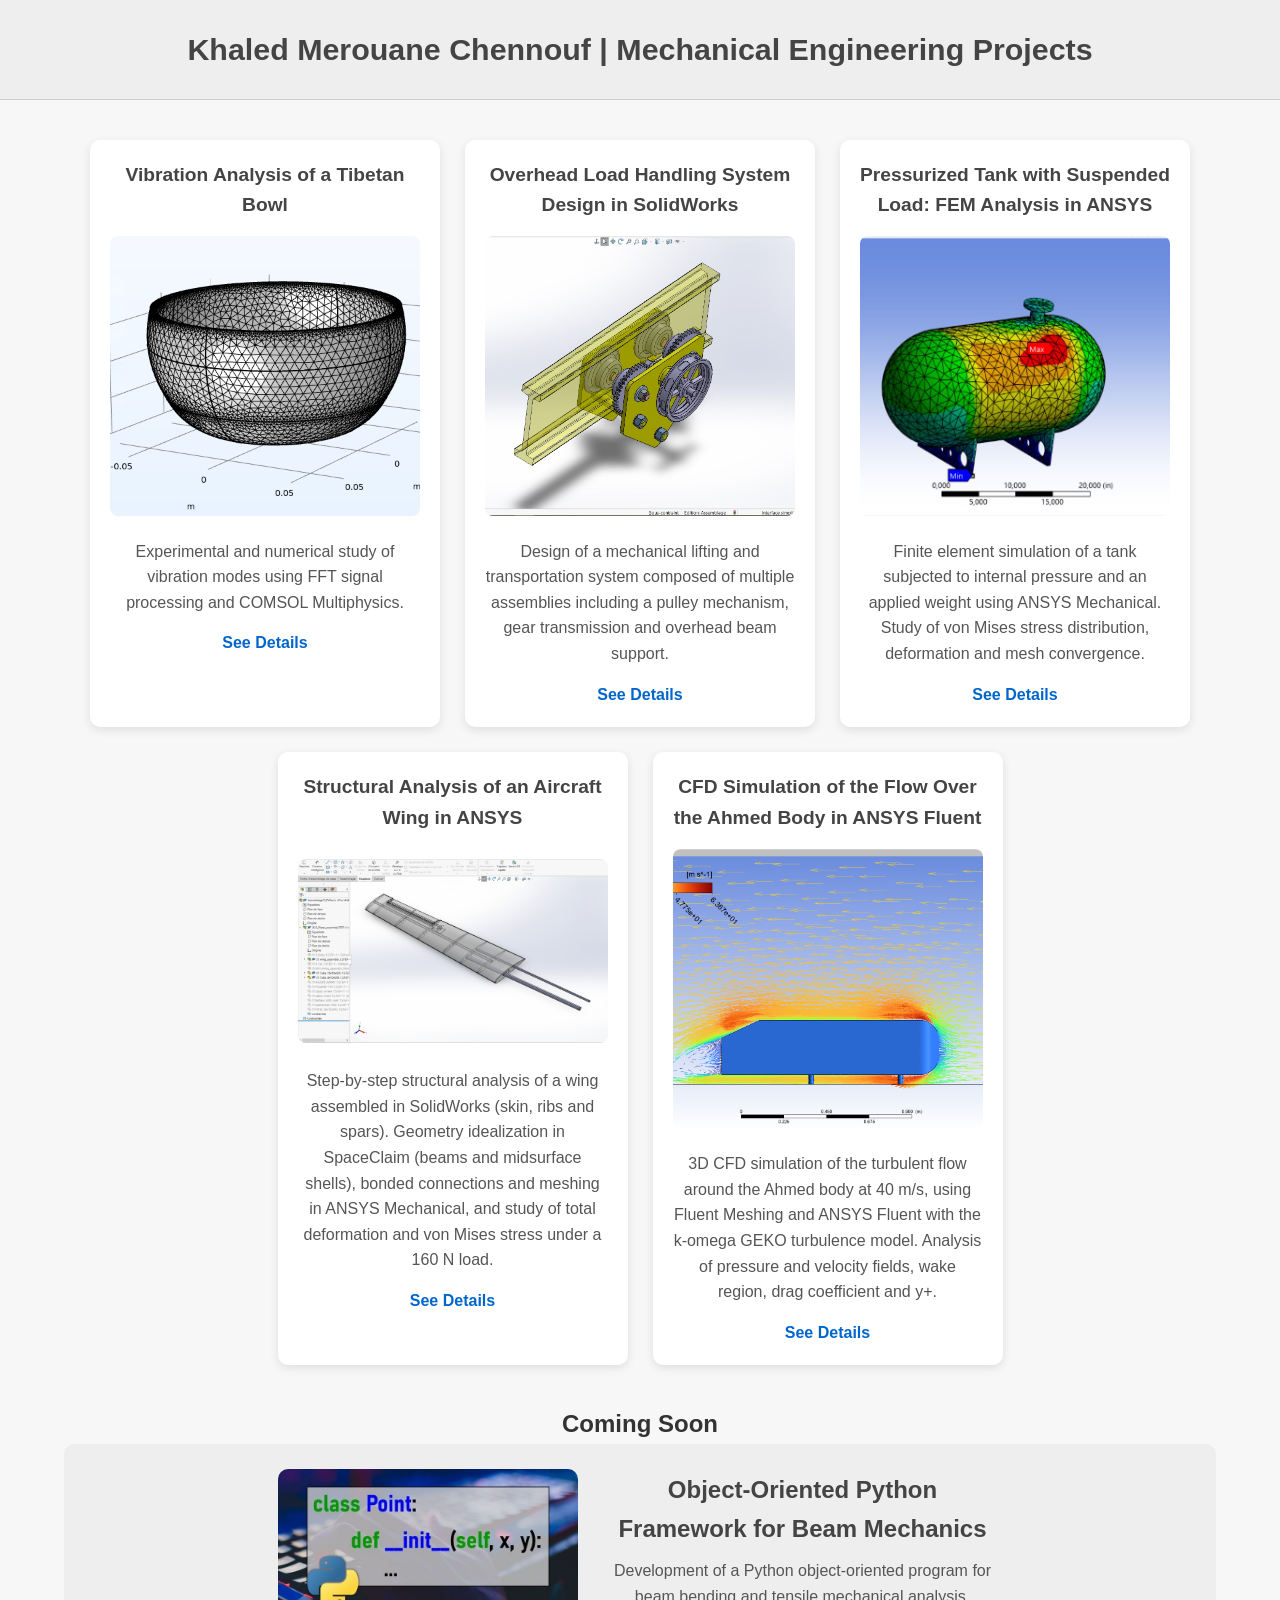
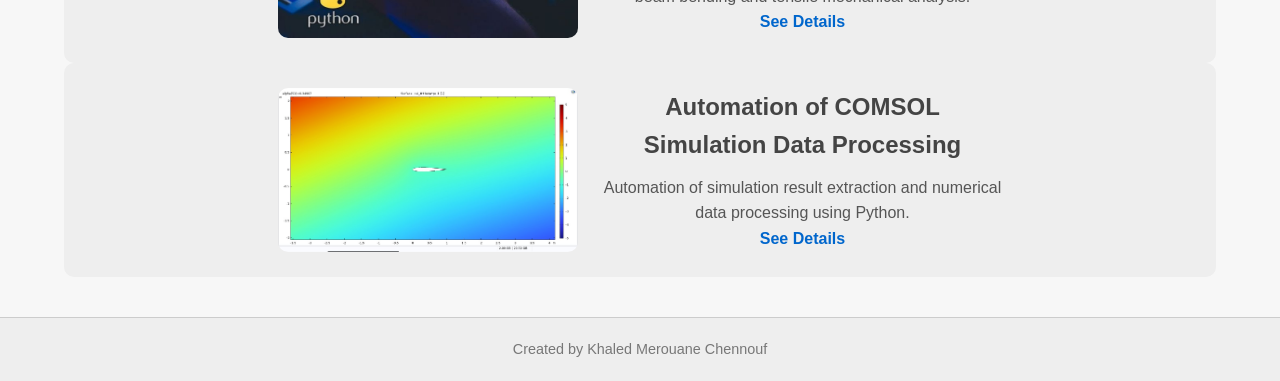
<file: index.html>
<!DOCTYPE html>
<html lang="en">

<head>

    <meta charset="UTF-8">

    <meta name="viewport" content="width=device-width, initial-scale=1.0">

    <title> Khaled Merouane Chennouf | Mechanical Engineering Projects </title>

    <link rel="stylesheet" href="styles.css">

</head>


<body>


<header>

    <div class="container">

        <h1>
            Khaled Merouane Chennouf | Mechanical Engineering Projects
        </h1>

    </div>

</header>



<main>

<div class="container">


<section class="projects">


<!-- Completed Project -->

<div class="project-box">

    <h2>
        Vibration Analysis of a Tibetan Bowl
    </h2>


    <img 
    src="images/tibetan_bowl1.png"
    alt="Tibetan Bowl Vibration Project"
    class="project-image">


    <p>
        Experimental and numerical study of vibration modes
        using FFT signal processing and COMSOL Multiphysics.
    </p>


    <a href="tibetan_bowl.html" class="project-link">
        See Details
    </a>


</div>

<div class="project-box">

    <h2>
        Overhead Load Handling System Design in SolidWorks
    </h2>

    <img
    src="images/lifting_device.jpg"
    alt="Overhead Load Handling System"
    class="project-image">

    <p>
        Design of a mechanical lifting and transportation system
        composed of multiple assemblies including a pulley mechanism,
        gear transmission and overhead beam support.
    </p>

    <a href="lifting_device.html" class="project-link">
        See Details
    </a>

</div>
    
<div class="project-box">

    <h2>
        Pressurized Tank with Suspended Load: FEM Analysis in ANSYS
    </h2>

    <img
    src="images/tank_ansys.jpg"
    alt="ANSYS FEM simulation of a pressurized tank under load"
    class="project-image">

    <p>
        Finite element simulation of a tank subjected to internal
        pressure and an applied weight using ANSYS Mechanical.
        Study of von Mises stress distribution, deformation
        and mesh convergence.
    </p>

    <a href="tank_ansys.html" class="project-link">
        See Details
    </a>

</div>

<div class="project-box">

    <h2>
        Structural Analysis of an Aircraft Wing in ANSYS
    </h2>

    <figure class="loop-video">
    <video
    autoplay
    loop
    muted
    playsinline
    preload="metadata"
    poster="images/wing_ansys.png">
        <source src="videos/ansyswing.mp4" type="video/mp4">
        Your browser does not support the video tag.
    </video>
</figure>

    <p>
        Step-by-step structural analysis of a wing assembled in SolidWorks
        (skin, ribs and spars). Geometry idealization in SpaceClaim
        (beams and midsurface shells), bonded connections and meshing in
        ANSYS Mechanical, and study of total deformation and von Mises
        stress under a 160 N load.
    </p>

    <a href="wing_ansys.html" class="project-link">
        See Details
    </a>

</div>

<div class="project-box">

    <h2>
        CFD Simulation of the Flow Over the Ahmed Body in ANSYS Fluent
    </h2>

    <img
    src="images/car_cfd.png"
    alt="CFD simulation of the flow over the Ahmed body in ANSYS Fluent"
    class="project-image">

    <p>
        3D CFD simulation of the turbulent flow around the Ahmed body
        at 40 m/s, using Fluent Meshing and ANSYS Fluent with the
        k-omega GEKO turbulence model. Analysis of pressure and
        velocity fields, wake region, drag coefficient and y+.
    </p>

    <a href="car_cfd.html" class="project-link">
        See Details
    </a>

</div>


</section>





<section class="coming-soon">


<h2>
    Coming Soon
</h2>



<!-- Project 2 -->

<div class="coming-box">


<img
src="images/beam.jpg"
alt="Beam Mechanics Project"
class="coming-image">


<div class="coming-text">


<h3>
    Object-Oriented Python Framework for Beam Mechanics
</h3>


<p>
    Development of a Python object-oriented program
    for beam bending and tensile mechanical analysis.
</p>


<a href="poo_beams.html" class="project-link">
    See Details
</a>


</div>


</div>




<!-- Project 3 -->

<div class="coming-box">


<img
src="images/comsol.jpg"
alt="COMSOL Automation Project"
class="coming-image">


<div class="coming-text">


<h3>
    Automation of COMSOL Simulation Data Processing
</h3>


<p>
    Automation of simulation result extraction and
    numerical data processing using Python.
</p>


<a href="comsol_automation.html" class="project-link">
    See Details
</a>


</div>


</div>




</section>


</div>

</main>




<footer>

<div class="container">

<p>
Created by Khaled Merouane Chennouf
</p>

</div>

</footer>


</body>

</html>
</file>
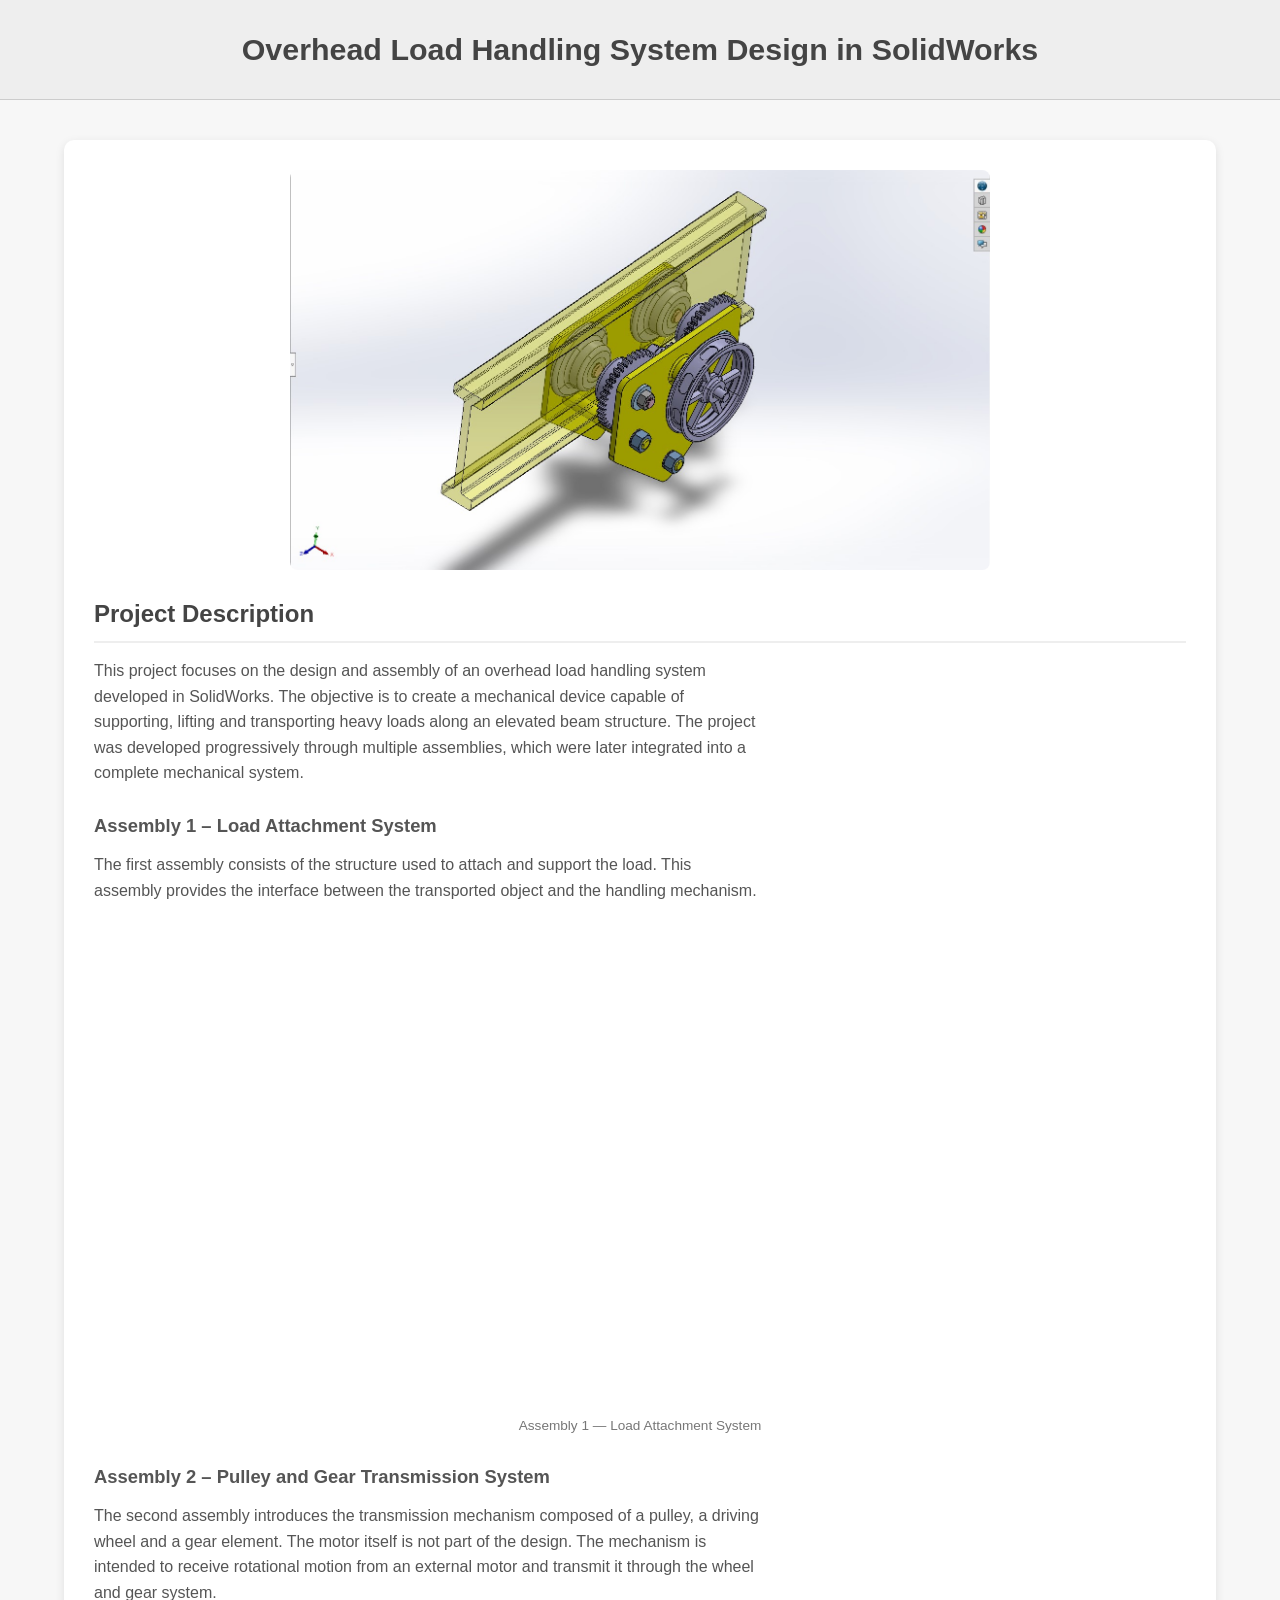
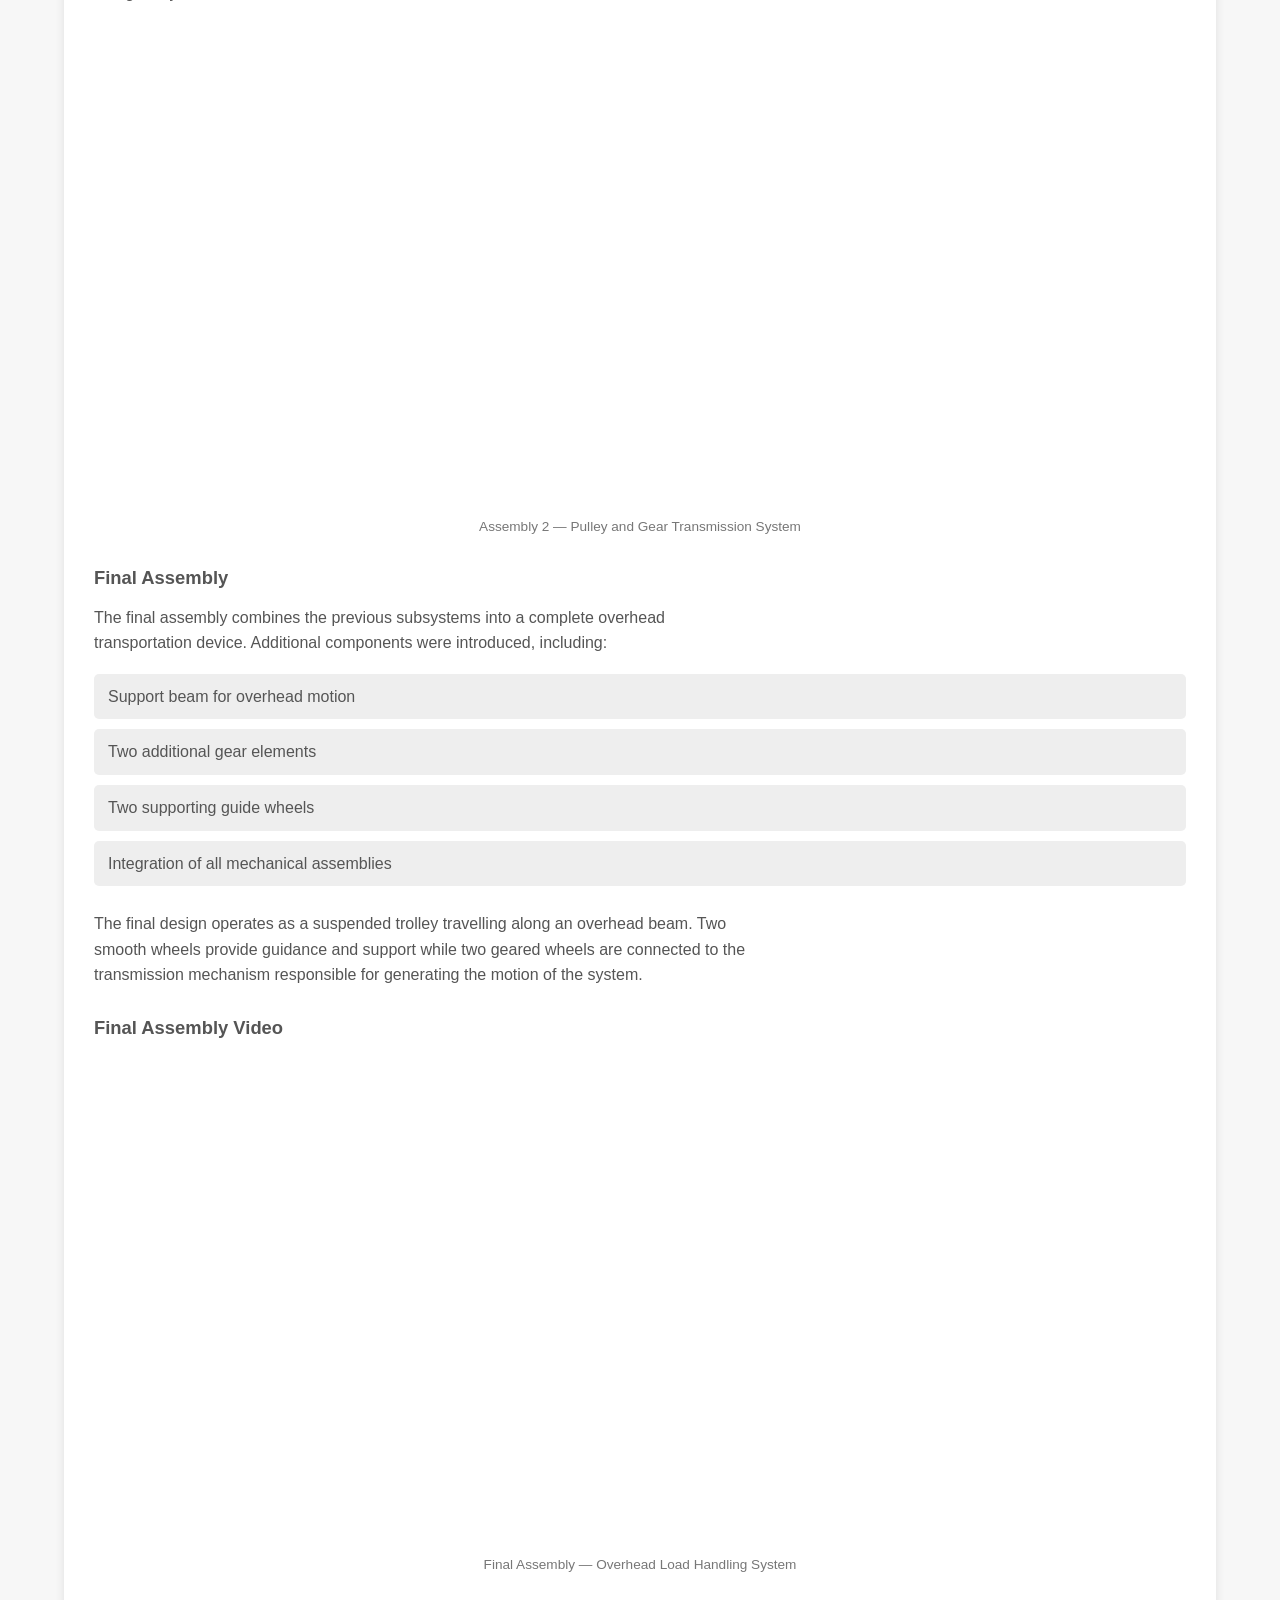
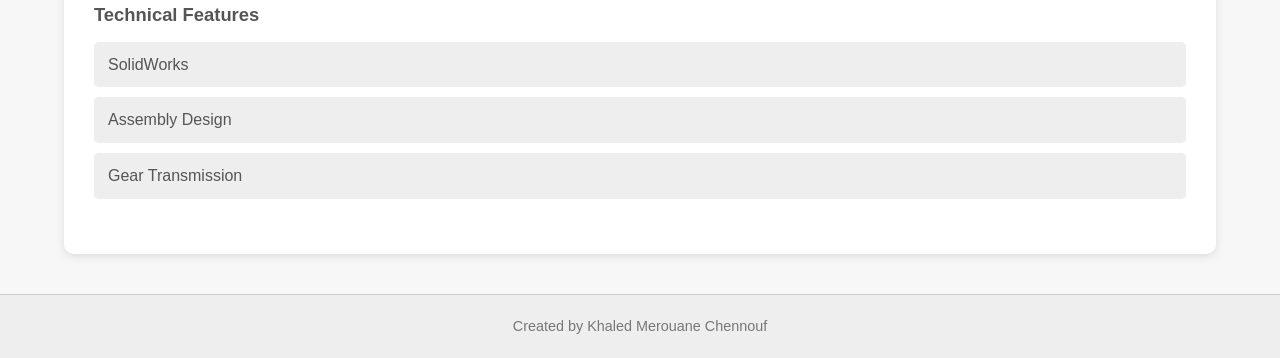
<file: lifting_device.html>
<!DOCTYPE html>
<html lang="en">

<head>

    <meta charset="UTF-8">

    <meta name="viewport" content="width=device-width, initial-scale=1.0">

    <title>
        Overhead Load Handling System Design in SolidWorks
    </title>

    <link rel="stylesheet" href="styles.css">

</head>

<body>

<header>

    <div class="container">

        <h1>
            Overhead Load Handling System Design in SolidWorks
        </h1>

    </div>

</header>

<main>

<div class="container detail">

<div class="project-description">

<img
src="images/lifting_device.jpg"
alt="Overhead Load Handling System"
class="project-image">


<h2>
Project Description
</h2>

<p>

This project focuses on the design and assembly of an overhead load
handling system developed in SolidWorks.

The objective is to create a mechanical device capable of supporting,
lifting and transporting heavy loads along an elevated beam structure.

The project was developed progressively through multiple assemblies,
which were later integrated into a complete mechanical system.

</p>


<h3>
Assembly 1 – Load Attachment System
</h3>

<p>

The first assembly consists of the structure used to attach and support
the load. This assembly provides the interface between the transported
object and the handling mechanism.

</p>

<figure class="video">

<iframe
    src="https://www.youtube.com/embed/ZRyKvWMLFDU"
    title="Assembly 1 — Load Attachment System"
    loading="lazy"
    allow="accelerometer; encrypted-media; gyroscope; picture-in-picture"
    allowfullscreen>
</iframe>

<figcaption>
    Assembly 1 — Load Attachment System
</figcaption>

</figure>


<h3>
Assembly 2 – Pulley and Gear Transmission System
</h3>

<p>

The second assembly introduces the transmission mechanism composed of a
pulley, a driving wheel and a gear element.

The motor itself is not part of the design. The mechanism is intended
to receive rotational motion from an external motor and transmit it
through the wheel and gear system.

</p>

<figure class="video">

<iframe
    src="https://www.youtube.com/embed/fiOXrfPJKzc"
    title="Assembly 2 — Pulley and Gear Transmission System"
    loading="lazy"
    allow="accelerometer; encrypted-media; gyroscope; picture-in-picture"
    allowfullscreen>
</iframe>

<figcaption>
    Assembly 2 — Pulley and Gear Transmission System
</figcaption>

</figure>


<h3>
Final Assembly
</h3>

<p>

The final assembly combines the previous subsystems into a complete
overhead transportation device.

Additional components were introduced, including:

</p>

<div class="features">

<div>
Support beam for overhead motion
</div>

<div>
Two additional gear elements
</div>

<div>
Two supporting guide wheels
</div>

<div>
Integration of all mechanical assemblies
</div>



</div>

<p>

The final design operates as a suspended trolley travelling along an
overhead beam.

Two smooth wheels provide guidance and support while two geared wheels
are connected to the transmission mechanism responsible for generating
the motion of the system.

</p>


<h3>
Final Assembly Video
</h3>


    
<figure class="video">

<iframe
    src="https://www.youtube.com/embed/YZijS6Q-3zE"
    title="Final Assembly"
    loading="lazy"
    allow="accelerometer; encrypted-media; gyroscope; picture-in-picture"
    allowfullscreen>
</iframe>

<figcaption>
    Final Assembly — Overhead Load Handling System
</figcaption>

</figure>

<h3>
Technical Features
</h3>

<div class="features">

<div>
SolidWorks
</div>



<div>
Assembly Design
</div>

<div>
Gear Transmission
</div>





</div>

</div>

</div>

</main>

<footer>

<div class="container">

<p>
Created by Khaled Merouane Chennouf
</p>

</div>

</footer>

</body>

</html>
</file>
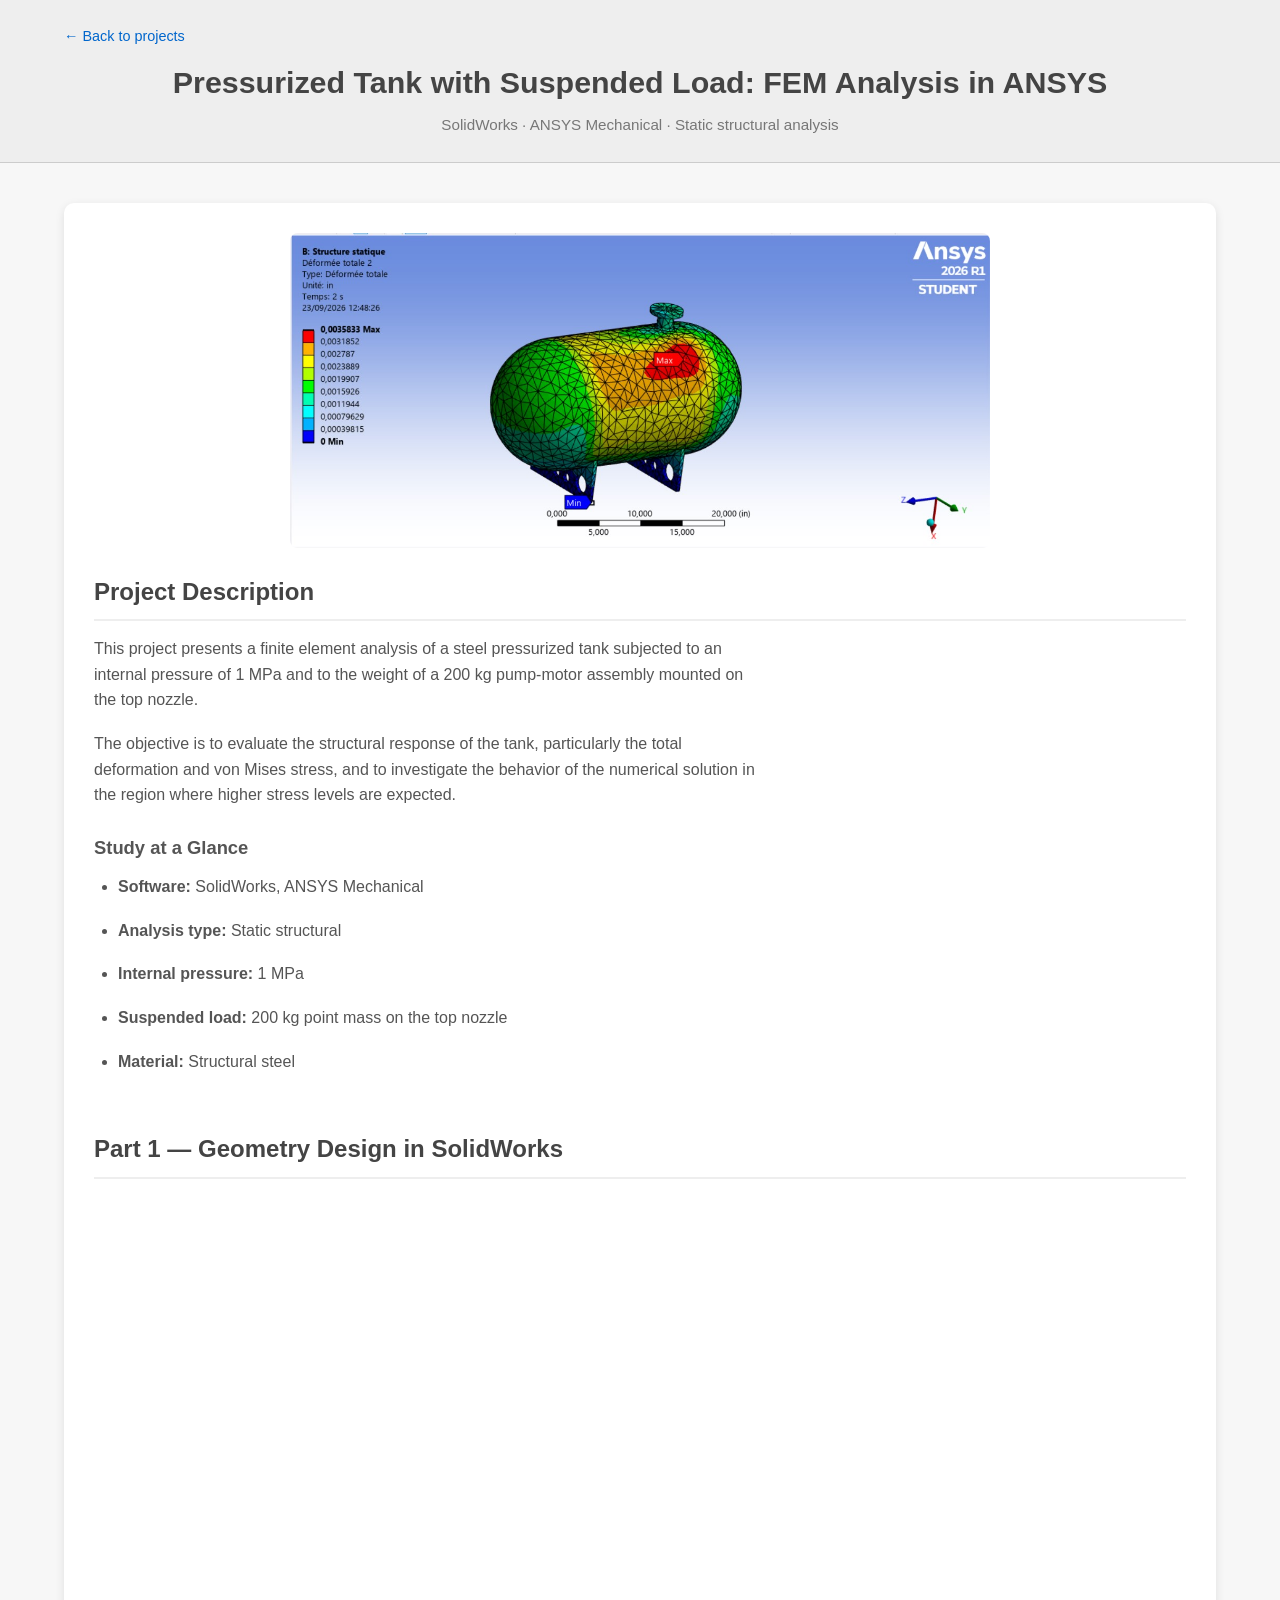
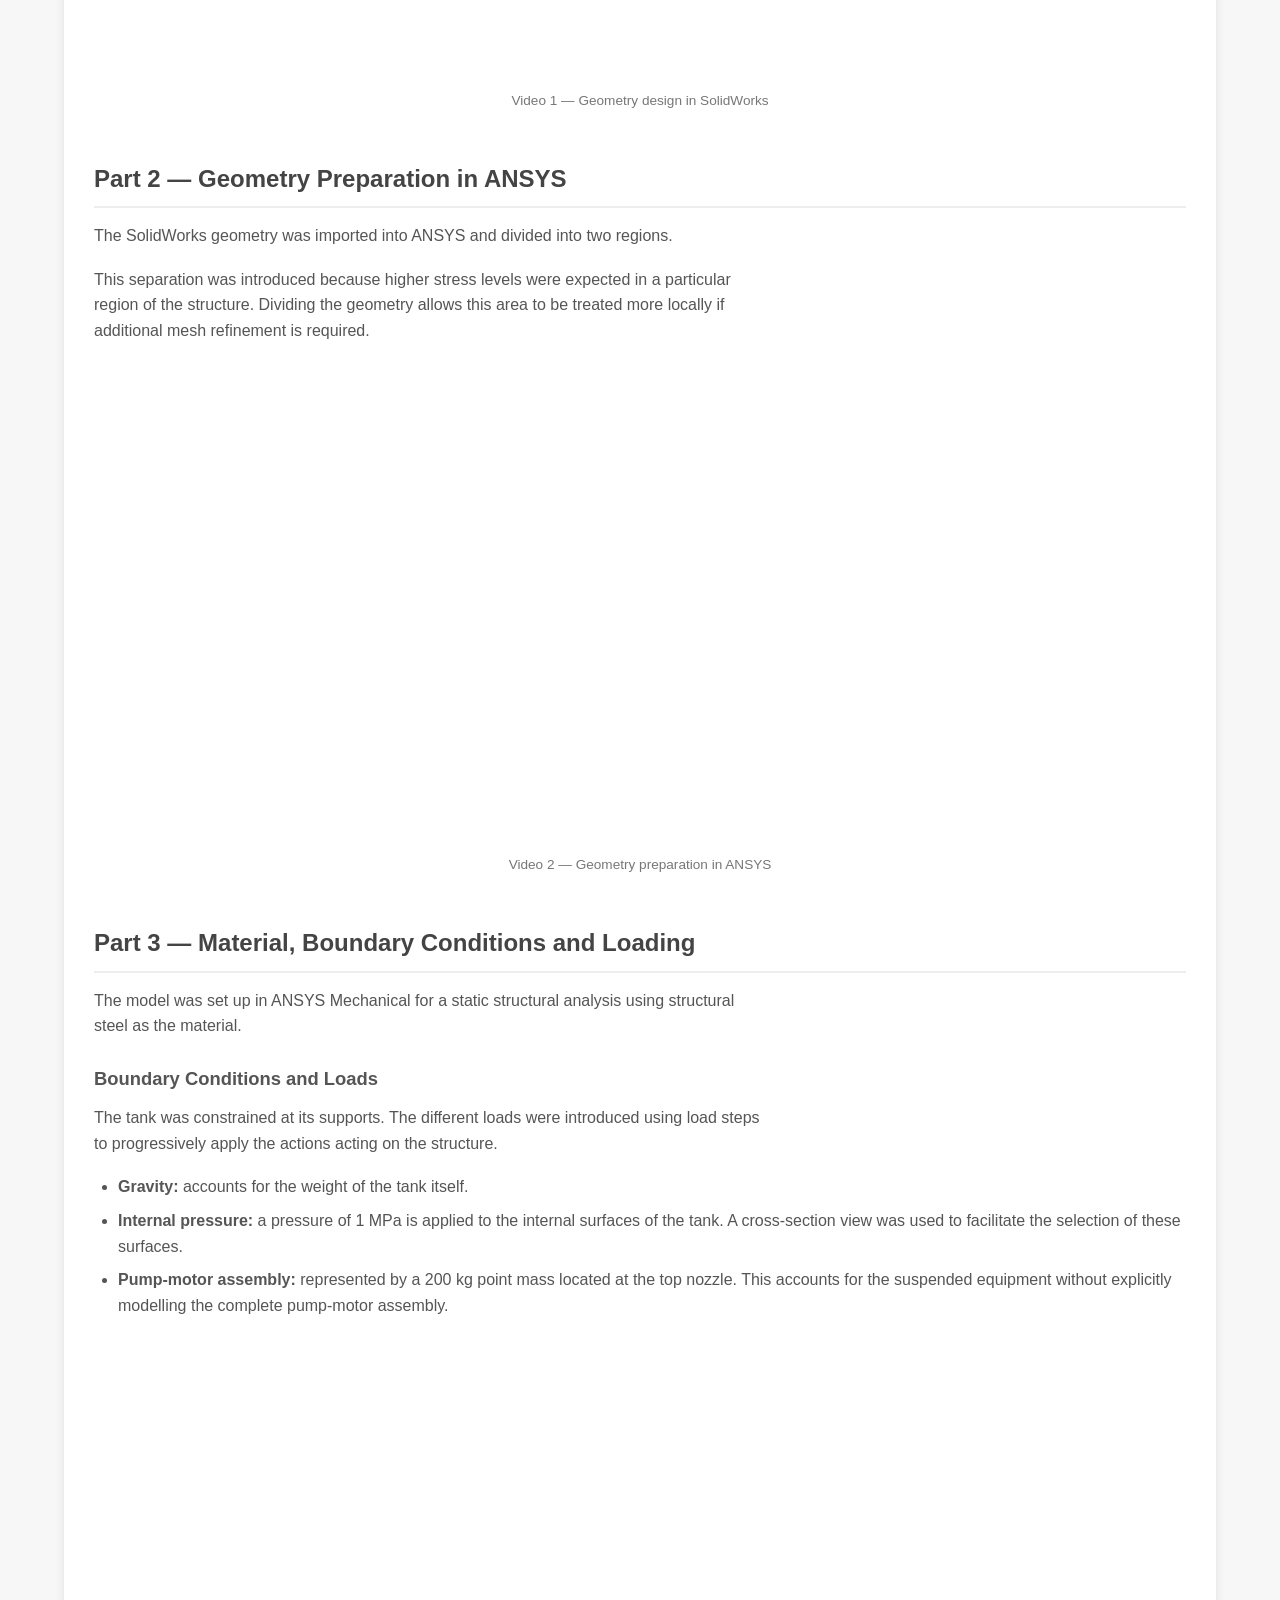
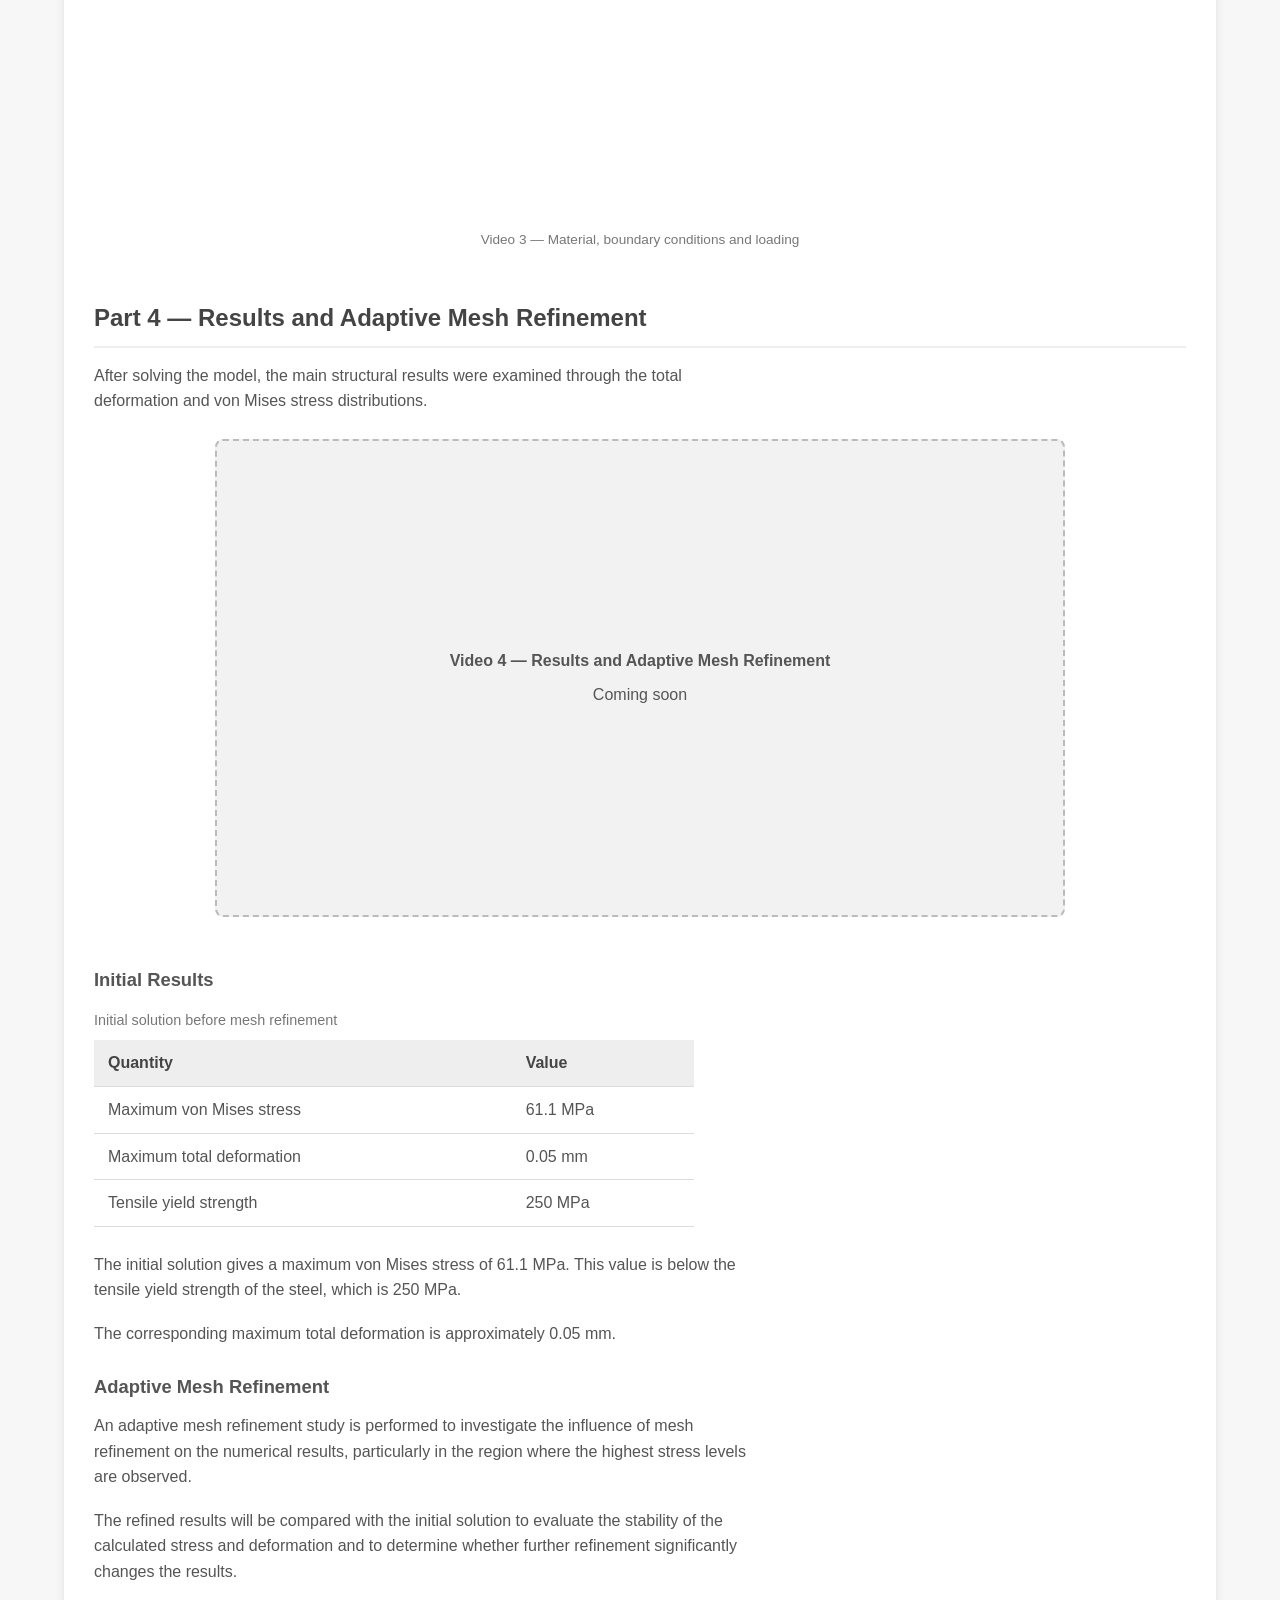
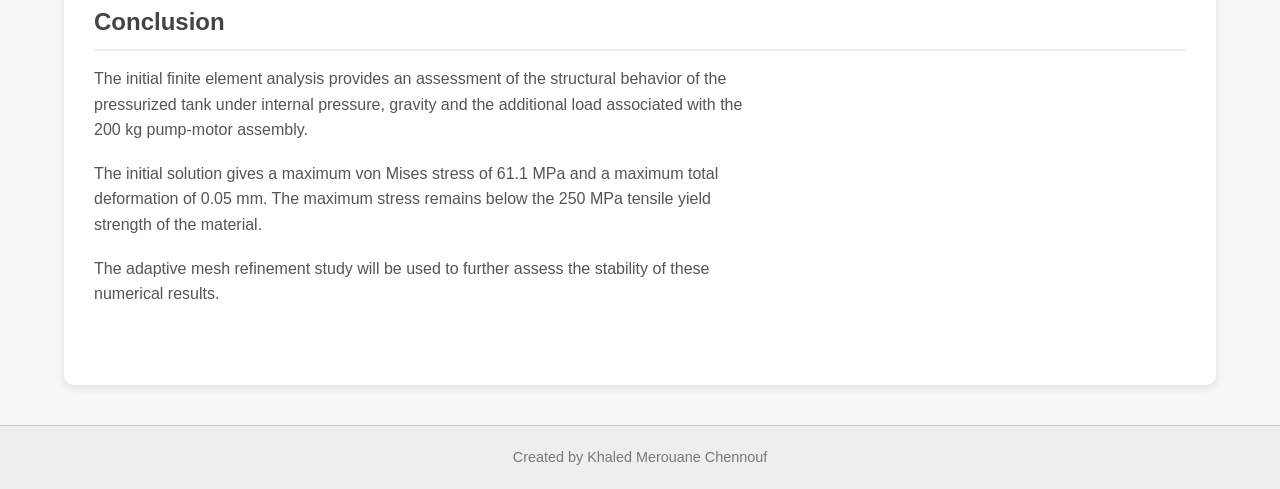
<file: tank_ansys.html>
<!DOCTYPE html>
<html lang="en">

<head>
    <meta charset="UTF-8">
    <meta name="viewport" content="width=device-width, initial-scale=1.0">

    <meta
        name="description"
        content="Finite element analysis of a pressurized steel tank subjected to 1 MPa internal pressure and a 200 kg pump-motor assembly, performed in ANSYS Mechanical from a SolidWorks model."
    >

    <title>
        Pressurized Tank with Suspended Load: FEM Analysis in ANSYS
    </title>

    <link rel="stylesheet" href="styles.css">
</head>


<body>

<header>
    <div class="container">

        <p class="back-link">
            <a href="index.html">← Back to projects</a>
        </p>

        <h1>
            Pressurized Tank with Suspended Load: FEM Analysis in ANSYS
        </h1>

        <p class="subtitle">
            SolidWorks · ANSYS Mechanical · Static structural analysis
        </p>

    </div>
</header>


<main>

<article class="container detail">


    <!-- ===================== OVERVIEW ===================== -->

    <section class="project-description" id="overview">

        <img
            src="images/tank_ansys.jpg"
            alt="ANSYS FEM simulation of a pressurized tank under load"
            class="project-image"
            loading="lazy"
        >

        <h2>
            Project Description
        </h2>

        <p>
            This project presents a finite element analysis of a steel
            pressurized tank subjected to an internal pressure of
            1&nbsp;MPa and to the weight of a 200&nbsp;kg pump-motor
            assembly mounted on the top nozzle.
        </p>

        <p>
            The objective is to evaluate the structural response of the
            tank, particularly the total deformation and von Mises stress,
            and to investigate the behavior of the numerical solution in
            the region where higher stress levels are expected.
        </p>

        <h3>
            Study at a Glance
        </h3>

        <ul class="features">

            <li>
                <strong>Software:</strong>
                SolidWorks, ANSYS Mechanical
            </li>

            <li>
                <strong>Analysis type:</strong>
                Static structural
            </li>

            <li>
                <strong>Internal pressure:</strong>
                1 MPa
            </li>

            <li>
                <strong>Suspended load:</strong>
                200 kg point mass on the top nozzle
            </li>

            <li>
                <strong>Material:</strong>
                Structural steel
            </li>

        </ul>

    </section>



    <!-- ===================== PART 1 ===================== -->

    <section id="part-1">

        <h2>
            Part 1 — Geometry Design in SolidWorks
        </h2>


        <figure class="video">

            <iframe
                src="https://www.youtube.com/embed/UaqPV-z9T-0"
                title="Part 1 — Geometry design in SolidWorks"
                loading="lazy"
                allow="accelerometer; encrypted-media; gyroscope; picture-in-picture"
                allowfullscreen>
            </iframe>

            <figcaption>
                Video 1 — Geometry design in SolidWorks
            </figcaption>

        </figure>

    </section>



    <!-- ===================== PART 2 ===================== -->

    <section id="part-2">

        <h2>
            Part 2 — Geometry Preparation in ANSYS
        </h2>

        <p>
            The SolidWorks geometry was imported into ANSYS and divided
            into two regions.
        </p>

        <p>
            This separation was introduced because higher stress levels
            were expected in a particular region of the structure. Dividing
            the geometry allows this area to be treated more locally if
            additional mesh refinement is required.
        </p>


        <figure class="video">

            <iframe
                src="https://www.youtube.com/embed/qOVpxh2dr0c"
                title="Part 2 — Geometry preparation in ANSYS"
                loading="lazy"
                allow="accelerometer; encrypted-media; gyroscope; picture-in-picture"
                allowfullscreen>
            </iframe>

            <figcaption>
                Video 2 — Geometry preparation in ANSYS
            </figcaption>

        </figure>

    </section>



    <!-- ===================== PART 3 ===================== -->

    <section id="part-3">

        <h2>
            Part 3 — Material, Boundary Conditions and Loading
        </h2>

        <p>
            The model was set up in ANSYS Mechanical for a static
            structural analysis using structural steel as the material.
        </p>





        <h3>
            Boundary Conditions and Loads
        </h3>

        <p>
            The tank was constrained at its supports. The different
            loads were introduced using load steps to progressively
            apply the actions acting on the structure.
        </p>

        <ul>

            <li>
                <strong>Gravity:</strong>
                accounts for the weight of the tank itself.
            </li>

            <li>
                <strong>Internal pressure:</strong>
                a pressure of 1&nbsp;MPa is applied to the internal
                surfaces of the tank. A cross-section view was used
                to facilitate the selection of these surfaces.
            </li>

            <li>
                <strong>Pump-motor assembly:</strong>
                represented by a 200&nbsp;kg point mass located at
                the top nozzle. This accounts for the suspended
                equipment without explicitly modelling the complete
                pump-motor assembly.
            </li>

        </ul>


        <figure class="video">

            <!-- Replace VIDEO_ID_3 with the YouTube video ID -->

            <iframe
                src="https://www.youtube.com/embed/B3wcaFzqQps"
                title="Part 3 — Material, boundary conditions and loading"
                loading="lazy"
                allow="accelerometer; encrypted-media; gyroscope; picture-in-picture"
                allowfullscreen>
            </iframe>

            <figcaption>
                Video 3 — Material, boundary conditions and loading
            </figcaption>

        </figure>

    </section>



    <!-- ===================== PART 4 ===================== -->

    <section id="part-4">

        <h2>
            Part 4 — Results and Adaptive Mesh Refinement
        </h2>

        <p>
            After solving the model, the main structural results were
            examined through the total deformation and von Mises stress
            distributions.
        </p>
        <!-- ===================== VIDEO 4 PLACEHOLDER ===================== -->

        <div class="video-placeholder">

            <p>
                Video 4 — Results and Adaptive Mesh Refinement
            </p>

            <p>
                Coming soon
            </p>

        </div>

    </section>


        <h3>
            Initial Results
        </h3>


        <table class="results-table">

            <caption>
                Initial solution before mesh refinement
            </caption>

            <thead>

                <tr>
                    <th scope="col">Quantity</th>
                    <th scope="col">Value</th>
                </tr>

            </thead>

            <tbody>

                <tr>
                    <th scope="row">
                        Maximum von Mises stress
                    </th>

                    <td>
                        61.1 MPa
                    </td>
                </tr>

                <tr>
                    <th scope="row">
                        Maximum total deformation
                    </th>

                    <td>
                        0.05 mm
                    </td>
                </tr>

                <tr>
                    <th scope="row">
                        Tensile yield strength
                    </th>

                    <td>
                        250 MPa
                    </td>
                </tr>

            </tbody>

        </table>


        <p>
            The initial solution gives a maximum von Mises stress of
            61.1&nbsp;MPa. This value is below the tensile yield strength
            of the steel, which is 250&nbsp;MPa.
        </p>

        <p>
            The corresponding maximum total deformation is
            approximately 0.05&nbsp;mm.
        </p>


        <h3>
            Adaptive Mesh Refinement
        </h3>

        <p>
            An adaptive mesh refinement study is performed to investigate
            the influence of mesh refinement on the numerical results,
            particularly in the region where the highest stress levels
            are observed.
        </p>

        <p>
            The refined results will be compared with the initial solution
            to evaluate the stability of the calculated stress and
            deformation and to determine whether further refinement
            significantly changes the results.
        </p>






    <!-- ===================== CONCLUSION ===================== -->

    <section id="conclusion">

        <h2>
            Conclusion
        </h2>

        <p>
            The initial finite element analysis provides an assessment
            of the structural behavior of the pressurized tank under
            internal pressure, gravity and the additional load associated
            with the 200&nbsp;kg pump-motor assembly.
        </p>

        <p>
            The initial solution gives a maximum von Mises stress of
            61.1&nbsp;MPa and a maximum total deformation of
            0.05&nbsp;mm. The maximum stress remains below the
            250&nbsp;MPa tensile yield strength of the material.
        </p>

        <p>
            The adaptive mesh refinement study will be used to further
            assess the stability of these numerical results.
        </p>

    </section>


</article>

</main>


<footer>

    <div class="container">

        <p>
            Created by Khaled Merouane Chennouf
        </p>

    </div>

</footer>


</body>

</html>
</file>
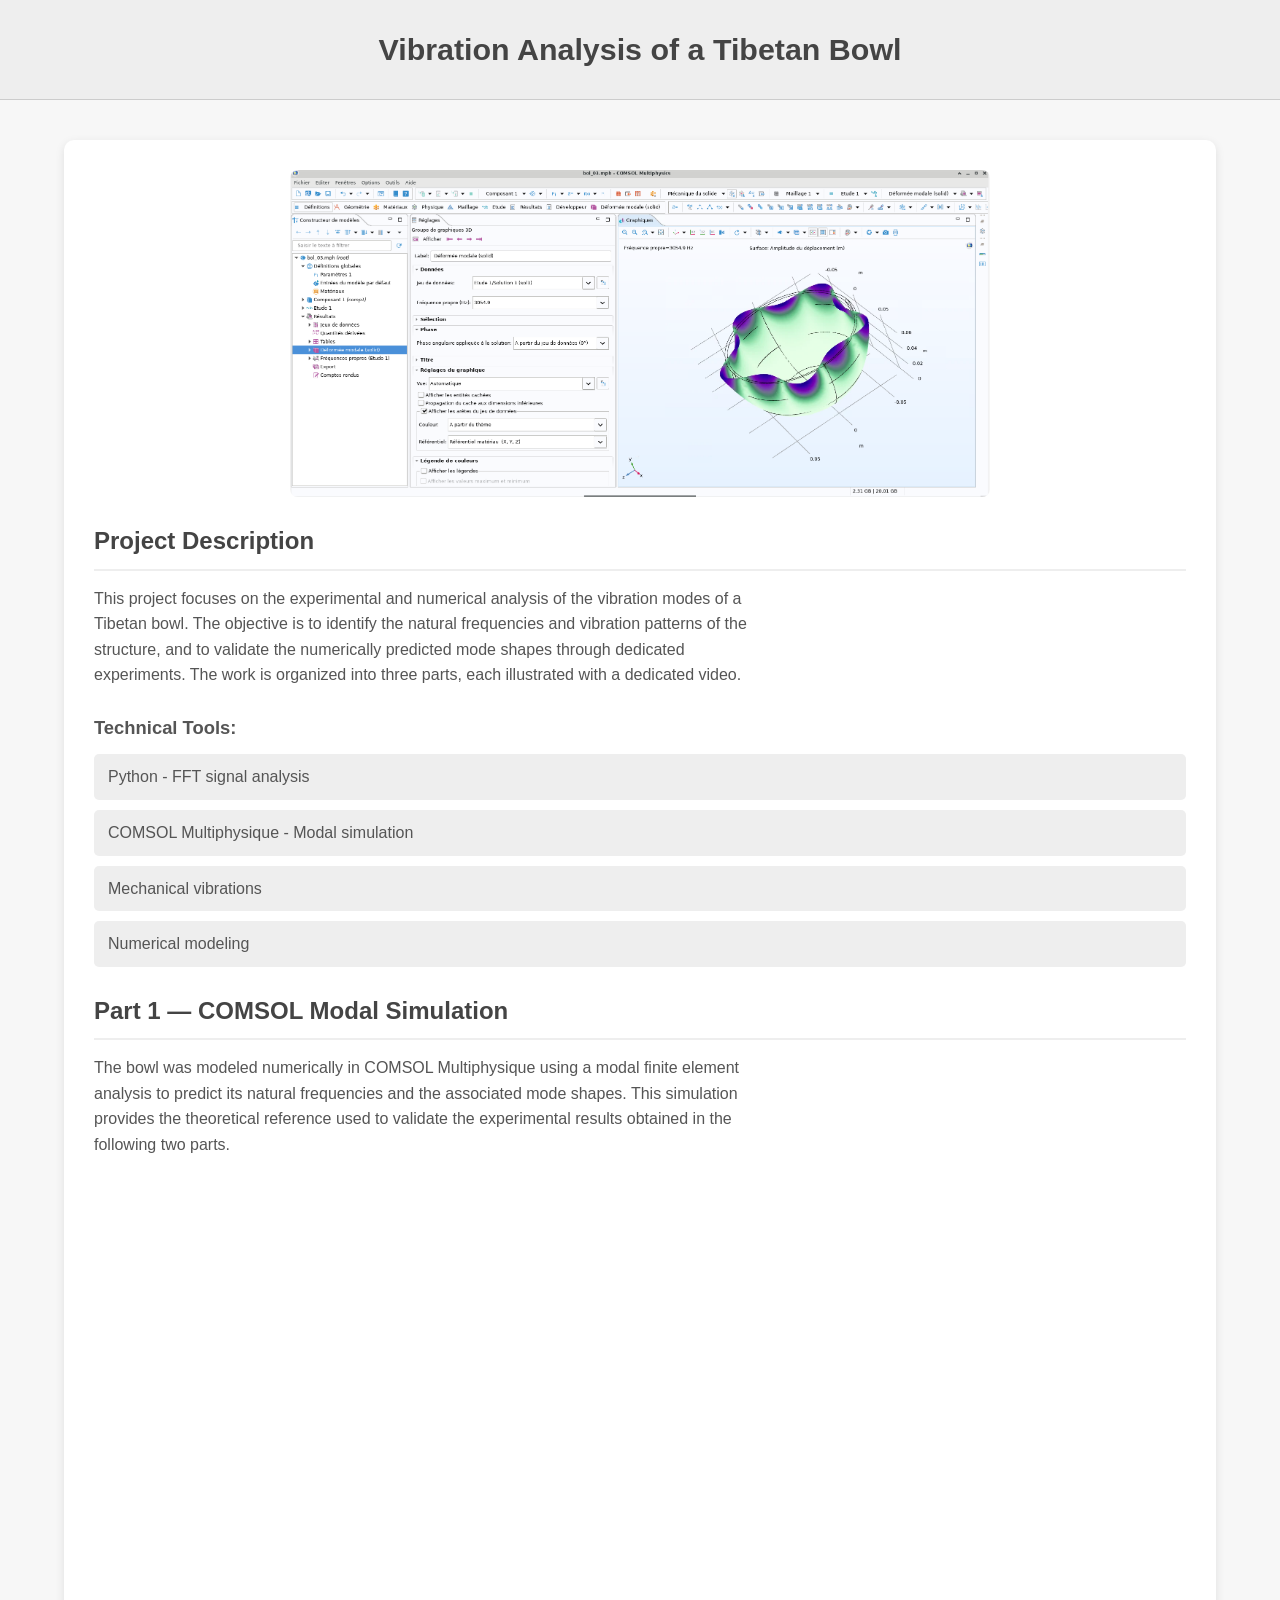
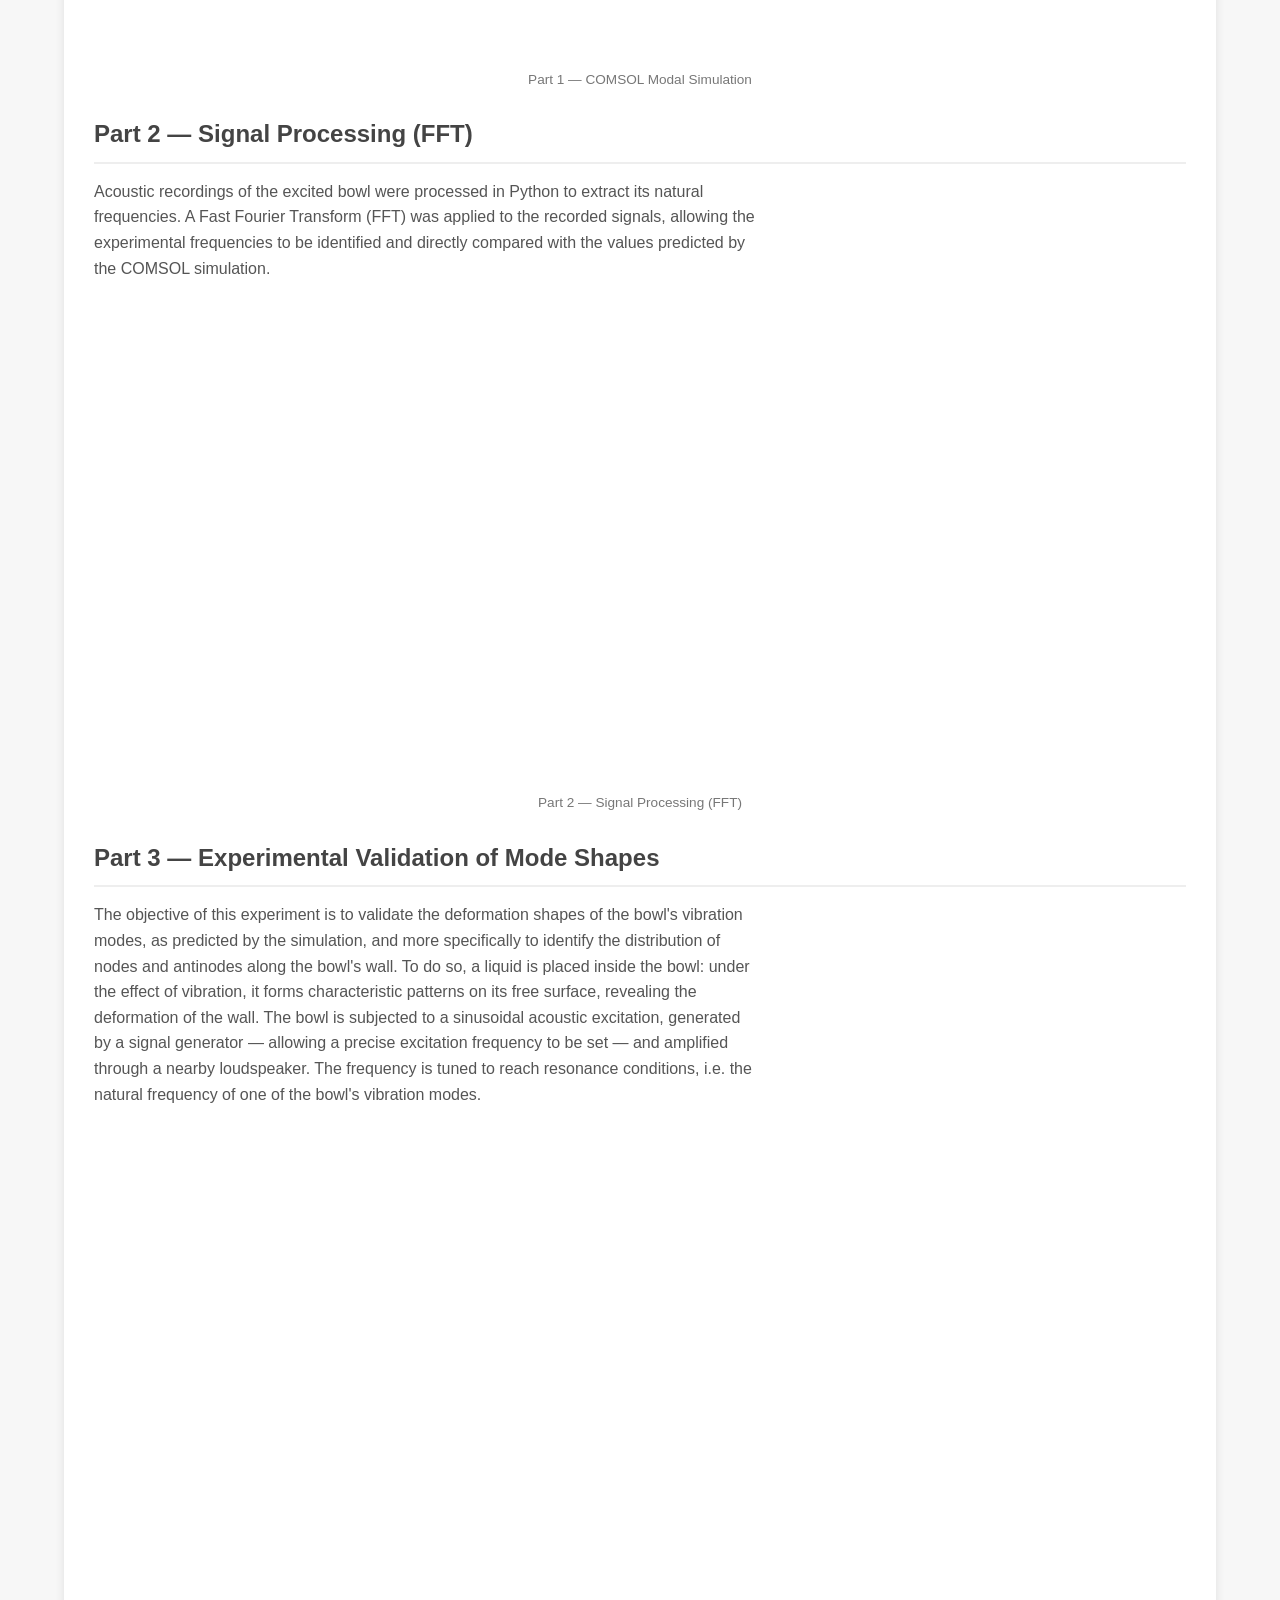
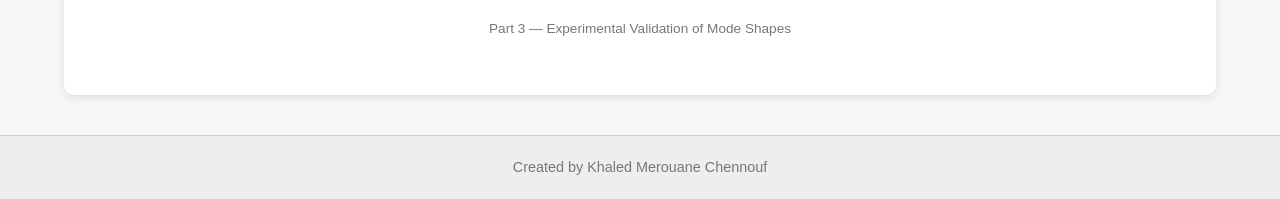
<file: tibetan_bowl.html>
<!DOCTYPE html>
<html lang="en">
<head>
    <meta charset="UTF-8">
    <meta name="viewport" content="width=device-width, initial-scale=1.0">
    <title>
        Vibration Analysis of a Tibetan Bowl
    </title>
    <link rel="stylesheet" href="styles.css">
</head>
<body>
<header>
    <div class="container">
        <h1>
            Vibration Analysis of a Tibetan Bowl
        </h1>
    </div>
</header>
<main>
<div class="container detail">
<div class="project-description">
<img 
src="images/tibetan_bowl.png"
alt="Tibetan Bowl Vibration Experiment"
class="project-image">
<h2>
Project Description
</h2>
<p>
This project focuses on the experimental and numerical analysis
of the vibration modes of a Tibetan bowl.
The objective is to identify the natural frequencies and vibration
patterns of the structure, and to validate the numerically predicted
mode shapes through dedicated experiments.
The work is organized into three parts, each illustrated with a
dedicated video.
</p>

<h3>
Technical Tools:
</h3>
<div class="features">
<div>
Python - FFT signal analysis
</div>
<div>
COMSOL Multiphysique - Modal simulation
</div>
<div>
Mechanical vibrations
</div>
<div>
Numerical modeling
</div>
</div>

<!-- ===================== PART 1 ===================== -->
<h2>
Part 1 — COMSOL Modal Simulation
</h2>
<p>
The bowl was modeled numerically in COMSOL Multiphysique using a
modal finite element analysis to predict its natural frequencies
and the associated mode shapes. This simulation provides the
theoretical reference used to validate the experimental results
obtained in the following two parts.
</p>

<figure class="video">

<iframe
    src="https://www.youtube.com/embed/CKXA7Sy-Bus"
    title="Part 1 — COMSOL Modal Simulation"
    loading="lazy"
    allow="accelerometer; encrypted-media; gyroscope; picture-in-picture"
    allowfullscreen>
</iframe>

<figcaption>
    Part 1 — COMSOL Modal Simulation
</figcaption>

</figure>
    
<!-- ===================== PART 2 ===================== -->
<h2>
Part 2 — Signal Processing (FFT)
</h2>
<p>
Acoustic recordings of the excited bowl were processed in Python
to extract its natural frequencies. A Fast Fourier Transform (FFT)
was applied to the recorded signals, allowing the experimental
frequencies to be identified and directly compared with the
values predicted by the COMSOL simulation.
</p>
    
<figure class="video">

<iframe
    src="https://www.youtube.com/embed/wIWGKbA3Zt8"
    title="Part 2 — Signal Processing (FFT)"
    loading="lazy"
    allow="accelerometer; encrypted-media; gyroscope; picture-in-picture"
    allowfullscreen>
</iframe>

<figcaption>
    Part 2 — Signal Processing (FFT)
</figcaption>

</figure>

<!-- ===================== PART 3 ===================== -->
<h2>
Part 3 — Experimental Validation of Mode Shapes
</h2>
<p>
The objective of this experiment is to validate the deformation
shapes of the bowl's vibration modes, as predicted by the
simulation, and more specifically to identify the distribution
of nodes and antinodes along the bowl's wall. To do so, a liquid
is placed inside the bowl: under the effect of vibration, it
forms characteristic patterns on its free surface, revealing the
deformation of the wall. The bowl is subjected to a sinusoidal
acoustic excitation, generated by a signal generator — allowing
a precise excitation frequency to be set — and amplified through
a nearby loudspeaker. The frequency is tuned to reach resonance
conditions, i.e. the natural frequency of one of the bowl's
vibration modes.
</p>
    
<figure class="video">

<iframe
    src="https://www.youtube.com/embed/CAoY0OrDjLc"
    title="Part 3 — Experimental Validation of Mode Shapes"
    loading="lazy"
    allow="accelerometer; encrypted-media; gyroscope; picture-in-picture"
    allowfullscreen>
</iframe>

<figcaption>
    Part 3 — Experimental Validation of Mode Shapes
</figcaption>

</figure>

</div>
</div>
</main>
<footer>
<div class="container">
<p>
Created by Khaled Merouane Chennouf
</p>
</div>
</footer>
</body>
</html>
</file>
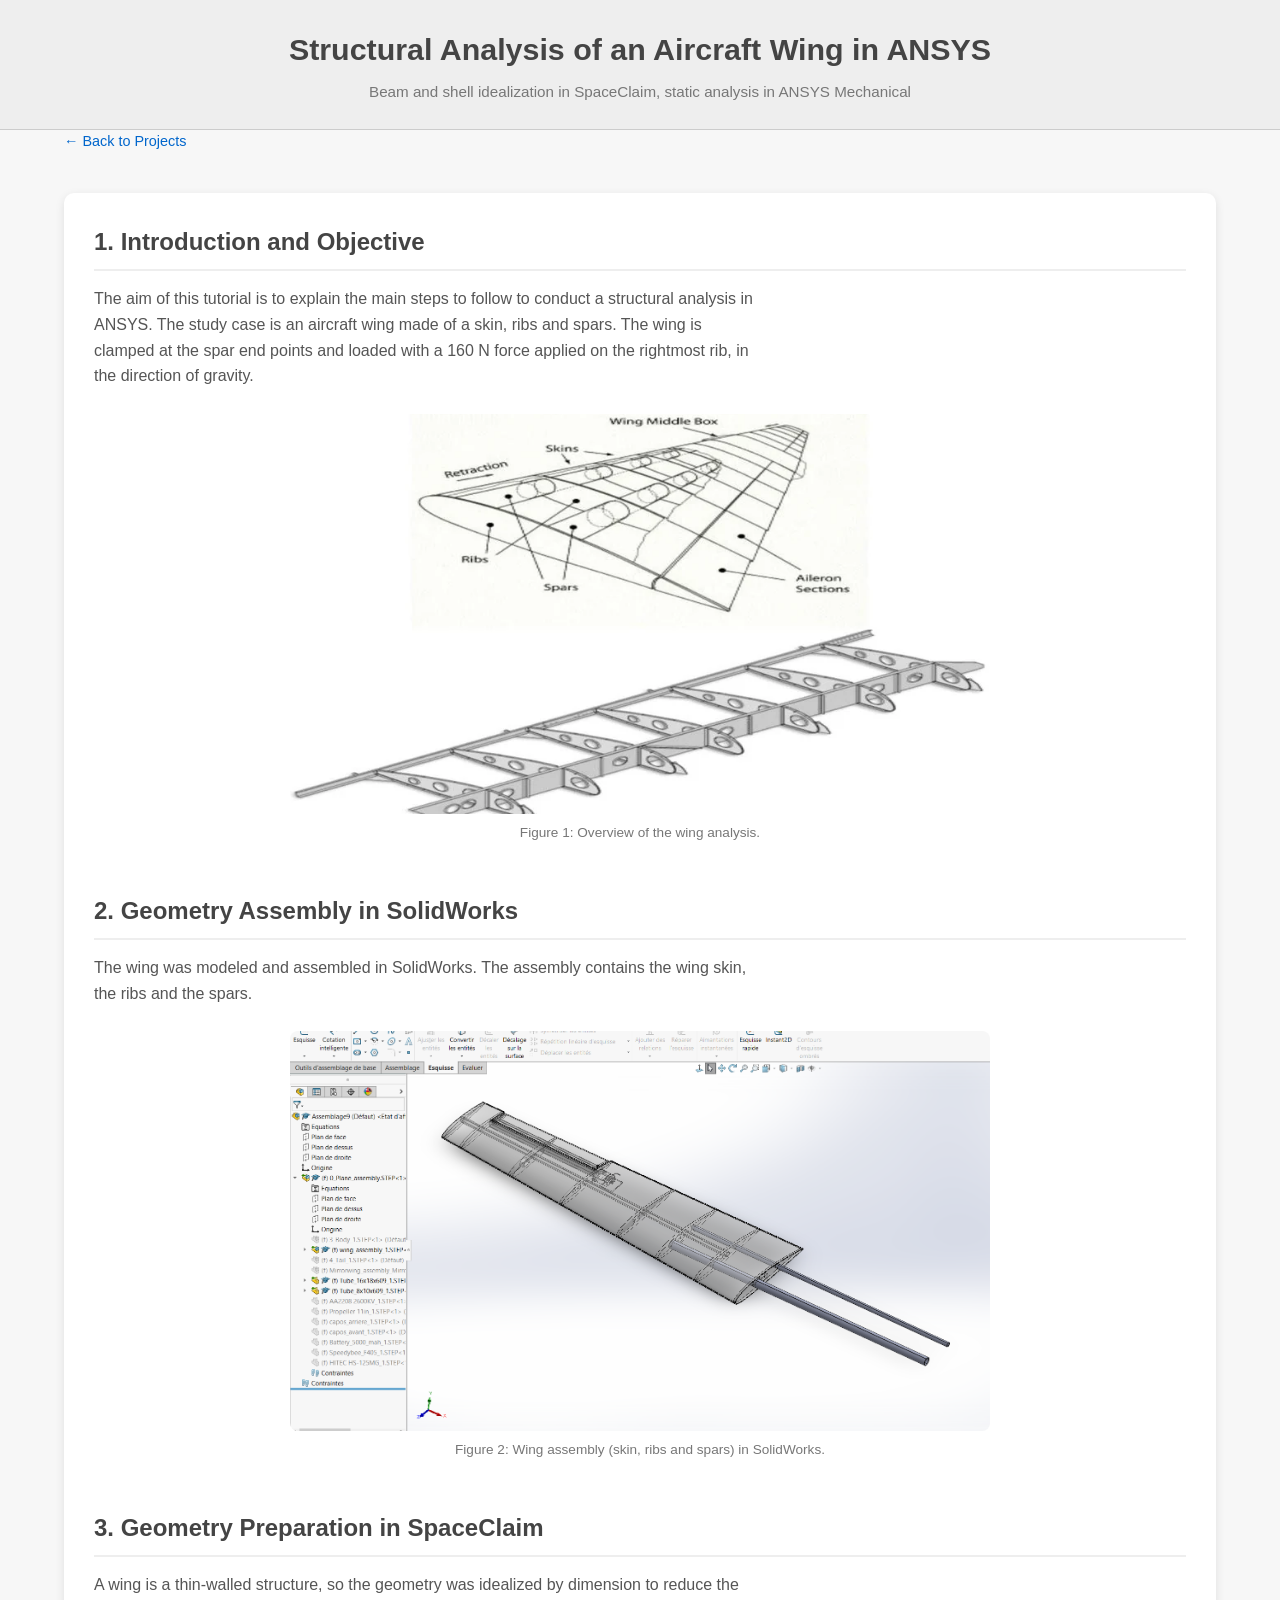
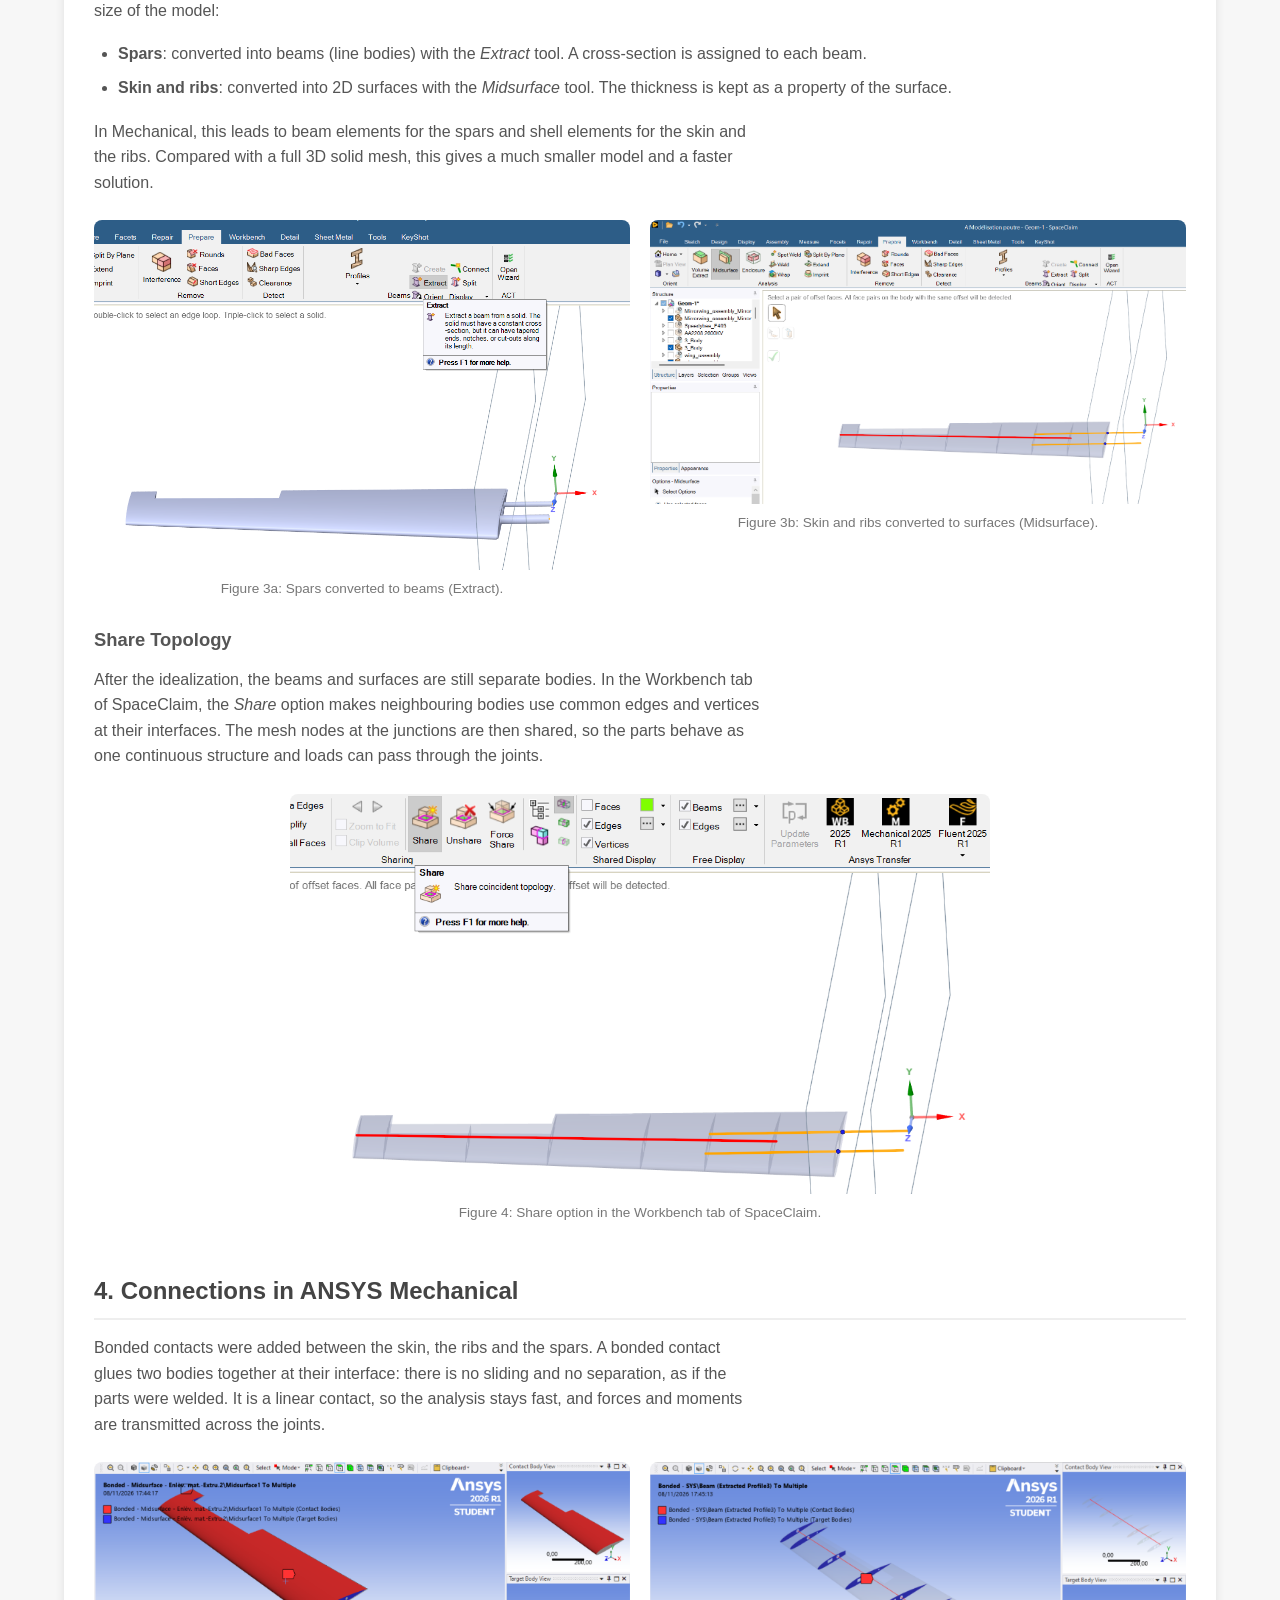
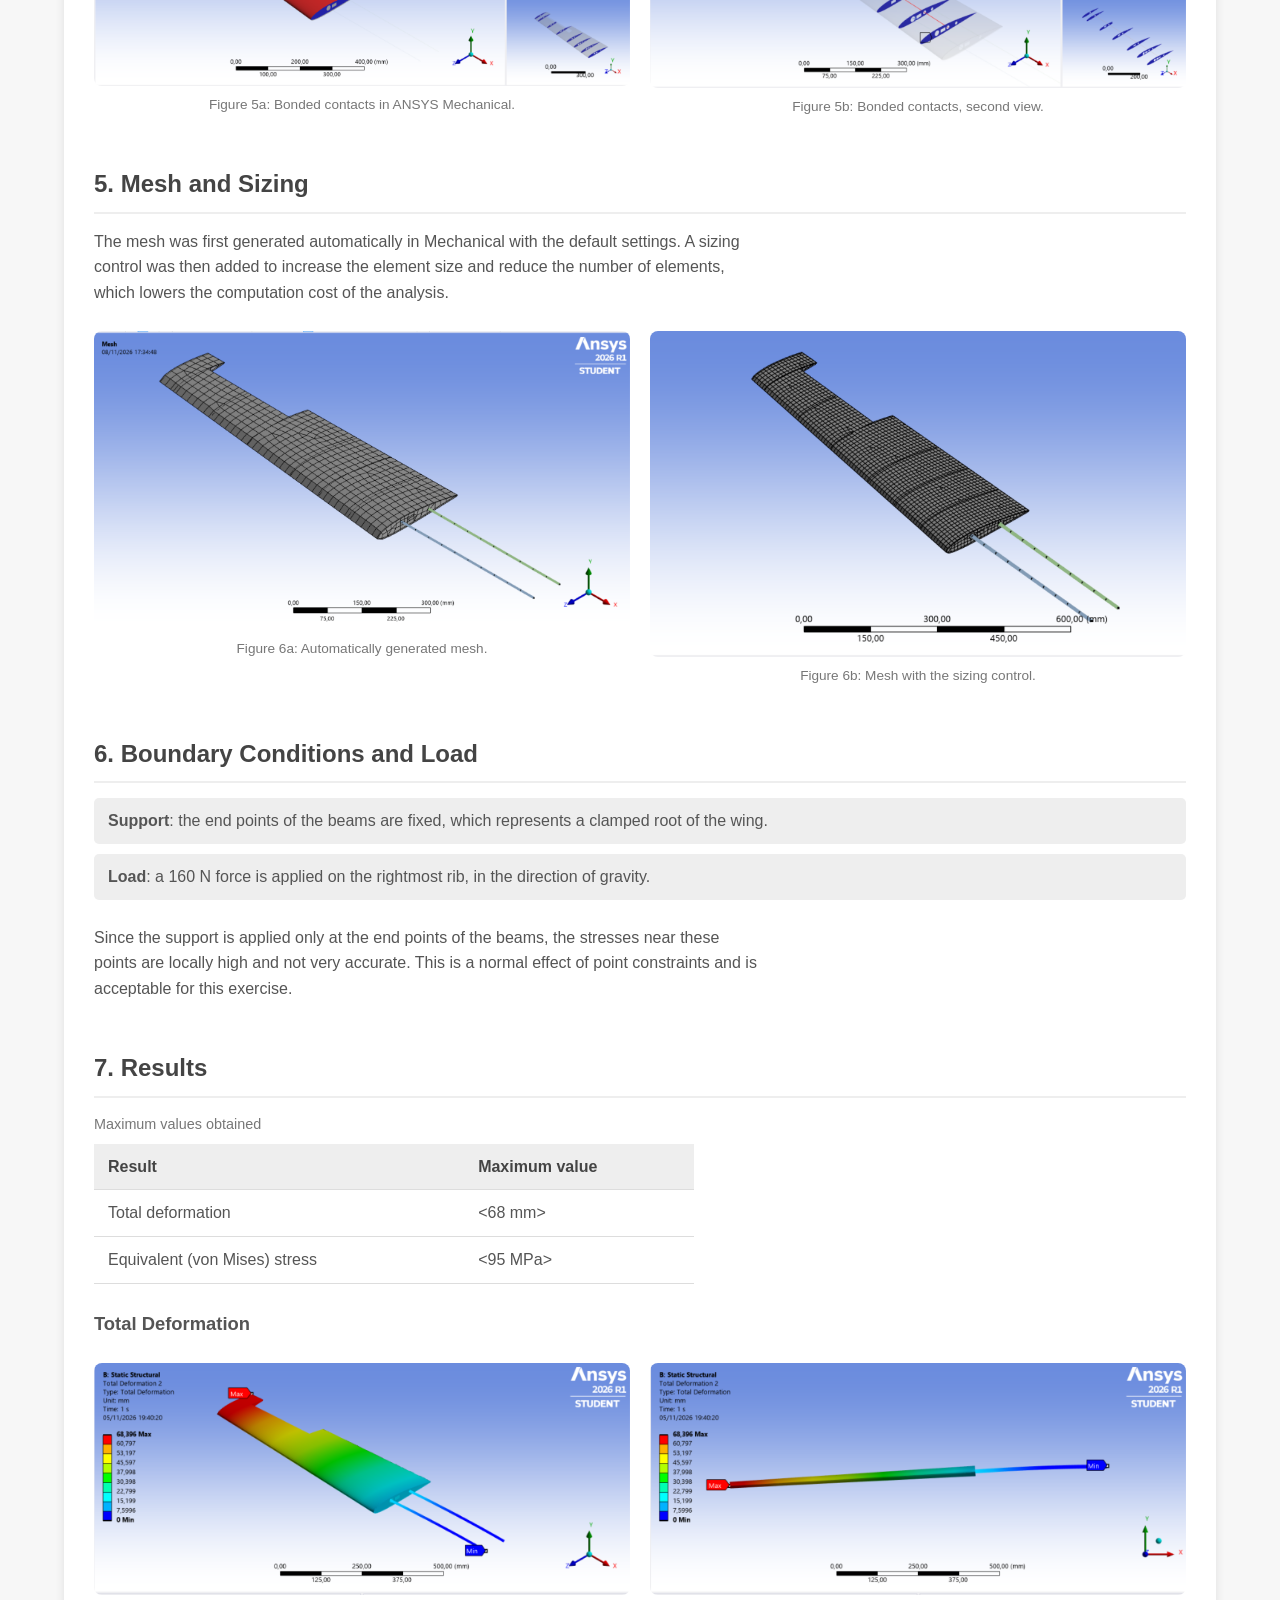
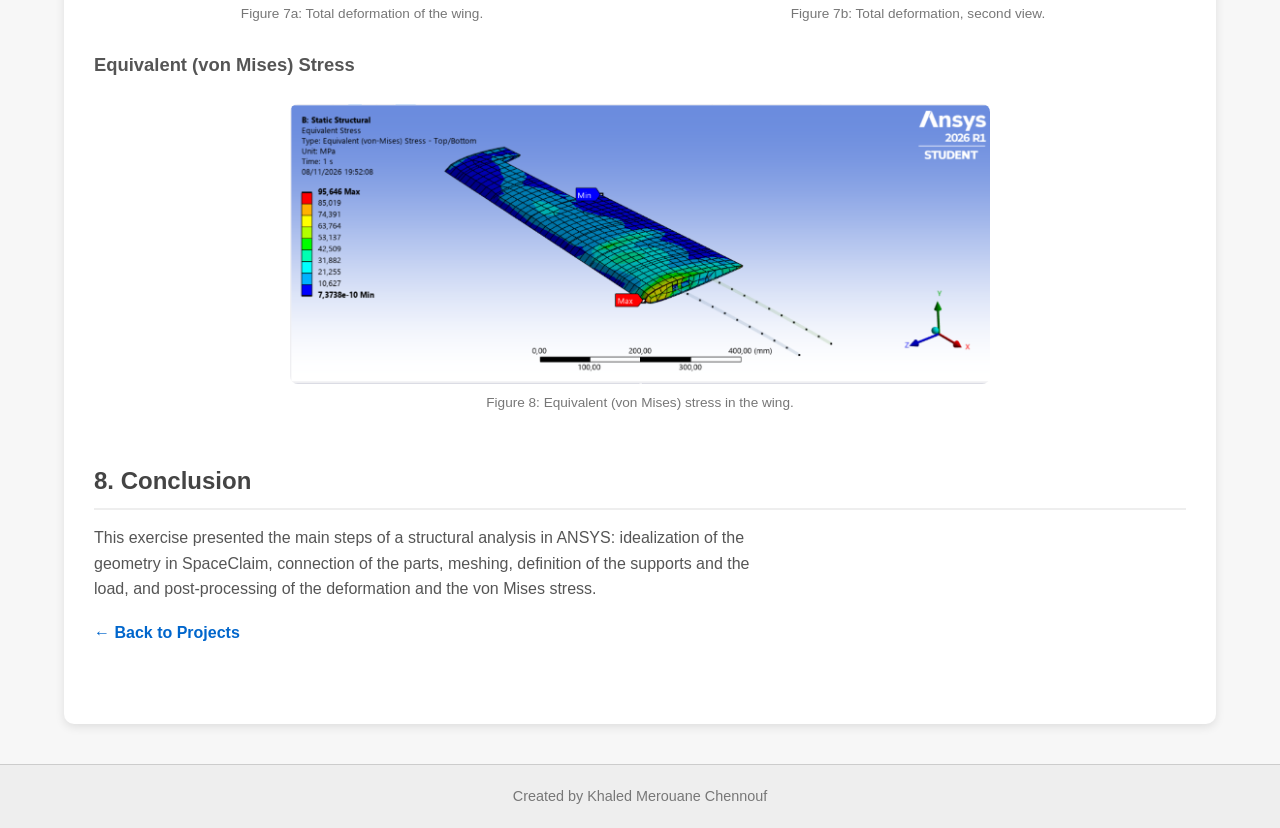
<file: wing_ansys.html>
<!DOCTYPE html>
<html lang="en">

<head>

    <meta charset="UTF-8">

    <meta name="viewport" content="width=device-width, initial-scale=1.0">

    <title> Structural Analysis of an Aircraft Wing in ANSYS | Khaled Merouane Chennouf </title>

    <link rel="stylesheet" href="styles.css">

</head>


<body>


<header>

    <div class="container">

        <h1>
            Structural Analysis of an Aircraft Wing in ANSYS
        </h1>

        <p class="subtitle">
            Beam and shell idealization in SpaceClaim, static analysis in ANSYS Mechanical
        </p>

    </div>

</header>



<main>

<div class="container">

    <div class="back-link">
        <a href="index.html">&larr; Back to Projects</a>
    </div>


    <div class="detail">


        <!-- 1. Introduction -->

        <section>

            <h2>1. Introduction and Objective</h2>

            <p>
                The aim of this tutorial is to explain the main steps to follow
                to conduct a structural analysis in ANSYS. The study case is an
                aircraft wing made of a skin, ribs and spars. The wing is clamped
                at the spar end points and loaded with a 160 N force applied on
                the rightmost rib, in the direction of gravity.
            </p>

            <figure>
                <img
                src="images/wing_ansys_overview.webp"
                alt="Overview of the wing structural analysis"
                class="project-image">
                <figcaption>Figure 1: Overview of the wing analysis.</figcaption>
            </figure>

        </section>


        <!-- 2. Geometry -->

        <section>

            <h2>2. Geometry Assembly in SolidWorks</h2>

            <p>
                The wing was modeled and assembled in SolidWorks. The assembly
                contains the wing skin, the ribs and the spars.
            </p>

            <figure>
                <img
                src="images/wing_ansys.png"
                alt="Wing assembly in SolidWorks"
                class="project-image">
                <figcaption>Figure 2: Wing assembly (skin, ribs and spars) in SolidWorks.</figcaption>
            </figure>

        </section>


        <!-- 3. SpaceClaim -->

        <section>

            <h2>3. Geometry Preparation in SpaceClaim</h2>

            <p>
                A wing is a thin-walled structure, so the geometry was idealized
                by dimension to reduce the size of the model:
            </p>

            <ul>
                <li>
                    <strong>Spars</strong>: converted into beams (line bodies)
                    with the <em>Extract</em> tool. A cross-section is assigned
                    to each beam.
                </li>
                <li>
                    <strong>Skin and ribs</strong>: converted into 2D surfaces
                    with the <em>Midsurface</em> tool. The thickness is kept as
                    a property of the surface.
                </li>
            </ul>

            <p>
                In Mechanical, this leads to beam elements for the spars and
                shell elements for the skin and the ribs. Compared with a full
                3D solid mesh, this gives a much smaller model and a faster
                solution.
            </p>

            <div class="image-row">

                <figure>
                    <img
                    src="images/wing_spaceclaim_extract.png"
                    alt="Spars converted to beams with Extract"
                    class="project-image">
                    <figcaption>Figure 3a: Spars converted to beams (Extract).</figcaption>
                </figure>

                <figure>
                    <img
                    src="images/wing_spaceclaim_midsurface.png"
                    alt="Skin and ribs converted to surfaces with Midsurface"
                    class="project-image">
                    <figcaption>Figure 3b: Skin and ribs converted to surfaces (Midsurface).</figcaption>
                </figure>

            </div>

            <h3>Share Topology</h3>

            <p>
                After the idealization, the beams and surfaces are still
                separate bodies. In the Workbench tab of SpaceClaim, the
                <em>Share</em> option makes neighbouring bodies use common edges
                and vertices at their interfaces. The mesh nodes at the junctions
                are then shared, so the parts behave as one continuous structure
                and loads can pass through the joints.
            </p>

            <figure>
                <img
                src="images/wing_spaceclaim_share.png"
                alt="Share option in SpaceClaim"
                class="project-image">
                <figcaption>Figure 4: Share option in the Workbench tab of SpaceClaim.</figcaption>
            </figure>

        </section>


        <!-- 4. Connections -->

        <section>

            <h2>4. Connections in ANSYS Mechanical</h2>

            <p>
                Bonded contacts were added between the skin, the ribs and the
                spars. A bonded contact glues two bodies together at their
                interface: there is no sliding and no separation, as if the parts
                were welded. It is a linear contact, so the analysis stays fast,
                and forces and moments are transmitted across the joints.
            </p>

            <div class="image-row">

                <figure>
                    <img
                    src="images/wing_connections1.png"
                    alt="Bonded contacts in ANSYS Mechanical"
                    class="project-image">
                    <figcaption>Figure 5a: Bonded contacts in ANSYS Mechanical.</figcaption>
                </figure>

                <figure>
                    <img
                    src="images/wing_connections2.png"
                    alt="Bonded contacts in ANSYS Mechanical, second view"
                    class="project-image">
                    <figcaption>Figure 5b: Bonded contacts, second view.</figcaption>
                </figure>

            </div>

        </section>


        <!-- 5. Mesh -->

        <section>

            <h2>5. Mesh and Sizing</h2>

            <p>
                The mesh was first generated automatically in Mechanical with the
                default settings. A sizing control was then added to increase the
                element size and reduce the number of elements, which lowers the
                computation cost of the analysis.
            </p>

            <div class="image-row">

                <figure>
                    <img
                    src="images/wing_mesh.png"
                    alt="Automatically generated mesh of the wing"
                    class="project-image">
                    <figcaption>Figure 6a: Automatically generated mesh.</figcaption>
                </figure>

                <figure>
                    <img
                    src="images/wing_mesh2.png"
                    alt="Mesh of the wing with sizing control"
                    class="project-image">
                    <figcaption>Figure 6b: Mesh with the sizing control.</figcaption>
                </figure>

            </div>

            <p>
                <!-- Optional: number of nodes and elements before and after the sizing -->
            </p>

        </section>

        <!-- 6. Boundary conditions -->

        <section>

            <h2>6. Boundary Conditions and Load</h2>

            <div class="features">

                <div>
                    <strong>Support</strong>: the end points of the beams are
                    fixed, which represents a clamped root of the wing.
                </div>

                <div>
                    <strong>Load</strong>: a 160 N force is applied on the
                    rightmost rib, in the direction of gravity.
                </div>

            </div>

            <p>
                Since the support is applied only at the end points of the
                beams, the stresses near these points are locally high and not
                very accurate. This is a normal effect of point constraints and
                is acceptable for this exercise.
            </p>


        </section>


        <!-- 7. Results -->

        <section>

            <h2>7. Results</h2>

            <table class="results-table">

                <caption>Maximum values obtained</caption>

                <thead>
                    <tr>
                        <th>Result</th>
                        <th>Maximum value</th>
                    </tr>
                </thead>

                <tbody>
                    <tr>
                        <th>Total deformation</th>
                        <td><68 mm></td>
                    </tr>
                    <tr>
                        <th>Equivalent (von Mises) stress</th>
                        <td><95 MPa></td>
                    </tr>
                </tbody>

            </table>

            <h3>Total Deformation</h3>

            <div class="image-row">

                <figure>
                    <img
                    src="images/wing_deformation1.png"
                    alt="Total deformation of the wing"
                    class="project-image">
                    <figcaption>Figure 7a: Total deformation of the wing.</figcaption>
                </figure>

                <figure>
                    <img
                    src="images/wing_deformation2.png"
                    alt="Total deformation of the wing, second view"
                    class="project-image">
                    <figcaption>Figure 7b: Total deformation, second view.</figcaption>
                </figure>

            </div>

            <p>
                <!-- Comment: where the maximum deformation occurs -->
            </p>

            <h3>Equivalent (von Mises) Stress</h3>

            <figure>
                <img
                src="images/wing_von_mises.png"
                alt="von Mises stress in the wing"
                class="project-image">
                <figcaption>Figure 8: Equivalent (von Mises) stress in the wing.</figcaption>
            </figure>

            <p>
                <!-- Comment: where the maximum stress occurs -->
            </p>

        </section>


        <!-- 8. Conclusion -->

        <section>

            <h2>8. Conclusion</h2>

            <p>
                This exercise presented the main steps of a structural analysis
                in ANSYS: idealization of the geometry in SpaceClaim, connection
                of the parts, meshing, definition of the supports and the load,
                and post-processing of the deformation and the von Mises stress.
            </p>

            <p>
                <!-- Your own conclusion on the results -->
            </p>

            <a href="index.html" class="project-link">
                &larr; Back to Projects
            </a>

        </section>


    </div>

</div>

</main>




<footer>

<div class="container">

<p>
Created by Khaled Merouane Chennouf
</p>

</div>

</footer>


</body>

</html>
</file>
<file: styles.css>
/* =========================================================
   RESET DEFAULT BROWSER SETTING
   ========================================================= */

* {
    margin: 0;
    padding: 0;
    box-sizing: border-box;
}

/* =========================================================
   LOOPING VIDEOS (GIF-LIKE)
   ========================================================= */

figure.loop-video {
    margin: 25px auto;
    max-width: 700px;
    text-align: center;
}

figure.loop-video video {
    display: block;
    width: 100%;
    height: auto;
    max-height: 400px;
    object-fit: contain;
    border-radius: 8px;
}

figure.loop-video figcaption {
    font-size: 0.85rem;
    color: #777;
    margin-top: 8px;
}

/* =========================================================
   GENERAL PAGE STYLE
   ========================================================= */

body {
    font-family: Arial, Helvetica, sans-serif;
    line-height: 1.6;
    color: #333;
    background-color: #f7f7f7;
}


/* =========================================================
   MAIN CONTAINER
   ========================================================= */

.container {
    width: 90%;
    max-width: 1200px;
    margin: 0 auto;
}


/* =========================================================
   HEADER
   ========================================================= */

header {
    background-color: #eeeeee;
    padding: 25px 0;
    text-align: center;
    border-bottom: 1px solid #cccccc;
}

header h1 {
    font-size: 1.9rem;
    color: #444;
}

.subtitle {
    color: #777;
    font-size: 0.95rem;
    margin-top: 6px;
}


/* =========================================================
   BACK LINK
   ========================================================= */

.back-link {
    text-align: left;
    font-size: 0.9rem;
    margin-bottom: 10px;
}

.back-link a {
    color: #0066cc;
    text-decoration: none;
}

.back-link a:hover {
    text-decoration: underline;
}


/* =========================================================
   PROJECTS SECTION
   ========================================================= */

.projects {
    display: flex;
    flex-wrap: wrap;
    gap: 25px;
    margin: 40px 0;
    justify-content: center;
}


/* =========================================================
   PROJECT CARDS
   ========================================================= */

.project-box {
    background-color: white;
    width: 100%;
    max-width: 350px;
    padding: 20px;
    text-align: center;
    border-radius: 10px;
    box-shadow: 0 3px 10px rgba(0, 0, 0, 0.1);
    transition: transform 0.3s ease;
}

.project-box:hover {
    transform: translateY(-5px);
}

.project-box h2 {
    font-size: 1.2rem;
    color: #444;
    margin-bottom: 15px;
}

.project-box p {
    margin-bottom: 15px;
    color: #555;
}


/* =========================================================
   PROJECT IMAGES
   ========================================================= */

.project-image {
    width: 100%;
    max-width: 400px;
    height: 280px;
    object-fit: cover;
    border-radius: 8px;
    margin-bottom: 15px;
}

/* =========================================================
   FIGURES AND CAPTIONS ON DETAIL PAGES
   ========================================================= */

.detail figure {
    margin: 25px auto;
    max-width: 700px;
    text-align: center;
}

.detail figure .project-image {
    margin: 0 auto;
}

.detail figcaption {
    font-size: 0.85rem;
    color: #777;
    margin-top: 8px;
    text-align: center;
}


/* =========================================================
   TWO IMAGES SIDE BY SIDE
   ========================================================= */

.image-row {
    display: flex;
    gap: 20px;
    justify-content: center;
    align-items: flex-start;
    margin: 25px 0;
}

.image-row figure {
    flex: 1;
    min-width: 0;
    margin: 0;
}

.detail .image-row .project-image {
    width: 100%;
    max-width: 100%;
    max-height: 350px;
    object-fit: contain;
}
/* =========================================================
   LINKS
   ========================================================= */

.project-link {
    text-decoration: none;
    color: #0066cc;
    font-weight: bold;
}

.project-link:hover {
    text-decoration: underline;
}


/* =========================================================
   NOT-YET-FINISHED PROJECT CARDS
   ========================================================= */

.project-box--soon {
    position: relative;
    opacity: 0.75;
}

.soon-badge {
    position: absolute;
    top: 15px;
    right: 15px;
    background-color: #f0a500;
    color: #fff;
    font-size: 0.75rem;
    font-weight: bold;
    padding: 4px 10px;
    border-radius: 12px;
    z-index: 2;
}

.project-link--disabled {
    display: inline-block;
    background-color: #cccccc;
    color: #777;
    font-weight: bold;
    padding: 4px 10px;
    border-radius: 5px;
    cursor: not-allowed;
    pointer-events: none;
}


/* =========================================================
   COMING SOON SECTION
   ========================================================= */

.coming-soon {
    margin: 40px 0;
    text-align: center;
}

.coming-box {
    display: flex;
    justify-content: center;
    align-items: center;
    gap: 25px;
    background-color: #eeeeee;
    padding: 25px;
    border-radius: 10px;
}

.coming-image {
    width: 100%;
    max-width: 300px;
    border-radius: 10px;
}

.coming-text {
    max-width: 400px;
}

.coming-text h3 {
    font-size: 1.5rem;
    color: #444;
    margin-bottom: 10px;
}

.coming-text p {
    color: #555;
}


/* =========================================================
   DETAILED PROJECT PAGES
   ========================================================= */

.detail {
    background-color: white;
    margin: 40px auto;
    padding: 30px;
    border-radius: 10px;
    box-shadow: 0 3px 10px rgba(0, 0, 0, 0.1);
}

.detail section {
    margin-bottom: 3rem;
}


/* =========================================================
   HEADINGS
   ========================================================= */

.detail h2 {
    color: #444;
    font-size: 1.5rem;
    margin-bottom: 15px;
    padding-bottom: 8px;
    border-bottom: 2px solid #eeeeee;
}

.detail h3 {
    color: #555;
    font-size: 1.15rem;
    margin: 25px 0 12px;
}


/* =========================================================
   TEXT
   ========================================================= */

.detail p {
    color: #555;
    margin-bottom: 18px;
    max-width: 75ch;
}


/* =========================================================
   LISTS
   ========================================================= */

.detail ul {
    padding-left: 1.5rem;
    margin-bottom: 18px;
    color: #555;
}

.detail li {
    margin-bottom: 8px;
}


/* =========================================================
   PROJECT IMAGE ON DETAIL PAGES
   ========================================================= */

.detail .project-image {
    display: block;
    margin: 0 auto 25px;
    max-width: 700px;
    height: auto;
    max-height: 400px;
}


/* =========================================================
   TECHNICAL FEATURES
   ========================================================= */

.features {
    padding: 0;
    display: flex;
    flex-direction: column;
    gap: 10px;
    margin-bottom: 25px;
}

/*
   The new HTML uses <div> elements inside .features,
   not <li> elements.
*/

.features > div {
    background-color: #eeeeee;
    padding: 10px 14px;
    border-radius: 5px;
    color: #555;
}


/* =========================================================
   RESULTS TABLES
   ========================================================= */

.results-table {
    width: 100%;
    max-width: 600px;
    border-collapse: collapse;
    margin: 15px 0 25px;
}

.results-table caption {
    text-align: left;
    font-size: 0.9rem;
    color: #777;
    margin-bottom: 8px;
}

.results-table th,
.results-table td {
    padding: 10px 14px;
    border-bottom: 1px solid #dddddd;
    text-align: left;
    color: #555;
}

.results-table thead th {
    background-color: #eeeeee;
    color: #444;
}

.results-table tbody th {
    font-weight: normal;
}


/* =========================================================
   EMBEDDED VIDEOS
   ========================================================= */

figure.video {
    margin: 25px auto;
    max-width: 850px;
}

figure.video iframe {
    display: block;
    width: 100%;
    aspect-ratio: 16 / 9;
    height: auto;
    border: none;
    border-radius: 8px;
}


/* Video captions */

figure.video figcaption {
    font-size: 0.85rem;
    color: #777;
    margin-top: 8px;
    text-align: center;
}


/* =========================================================
   VIDEO PLACEHOLDER
   ========================================================= */

.video-placeholder {
    width: 100%;
    max-width: 850px;
    aspect-ratio: 16 / 9;

    margin: 25px auto;

    display: flex;
    flex-direction: column;
    justify-content: center;
    align-items: center;

    background-color: #f2f2f2;

    border: 2px dashed #bbbbbb;
    border-radius: 8px;

    color: #777;
}

.video-placeholder p {
    margin: 4px 0;
    text-align: center;
}

.video-placeholder p:first-child {
    font-weight: bold;
    color: #555;
}


/* =========================================================
   FOOTER
   ========================================================= */

footer {
    background-color: #eeeeee;
    text-align: center;
    padding: 20px 0;
    margin-top: 40px;
    border-top: 1px solid #cccccc;
}

footer p {
    color: #777;
    font-size: 0.9rem;
}


/* =========================================================
   MOBILE VERSION
   ========================================================= */

@media (max-width: 768px) {

    .projects {
        flex-direction: column;
        align-items: center;
    }

    .project-box {
        max-width: 90%;
    }

    .coming-box {
        flex-direction: column;
    }

    .detail {
        padding: 20px 15px;
        margin: 20px auto;
    }

    .detail h2 {
        font-size: 1.3rem;
    }

    .detail h3 {
        font-size: 1.05rem;
    }

    .results-table th,
    .results-table td {
        padding: 8px;
        font-size: 0.9rem;
    }

    header h1 {
        font-size: 1.5rem;
    }

    .detail .project-image {
        max-width: 100%;
        max-height: 300px;
    }
}
</file>
